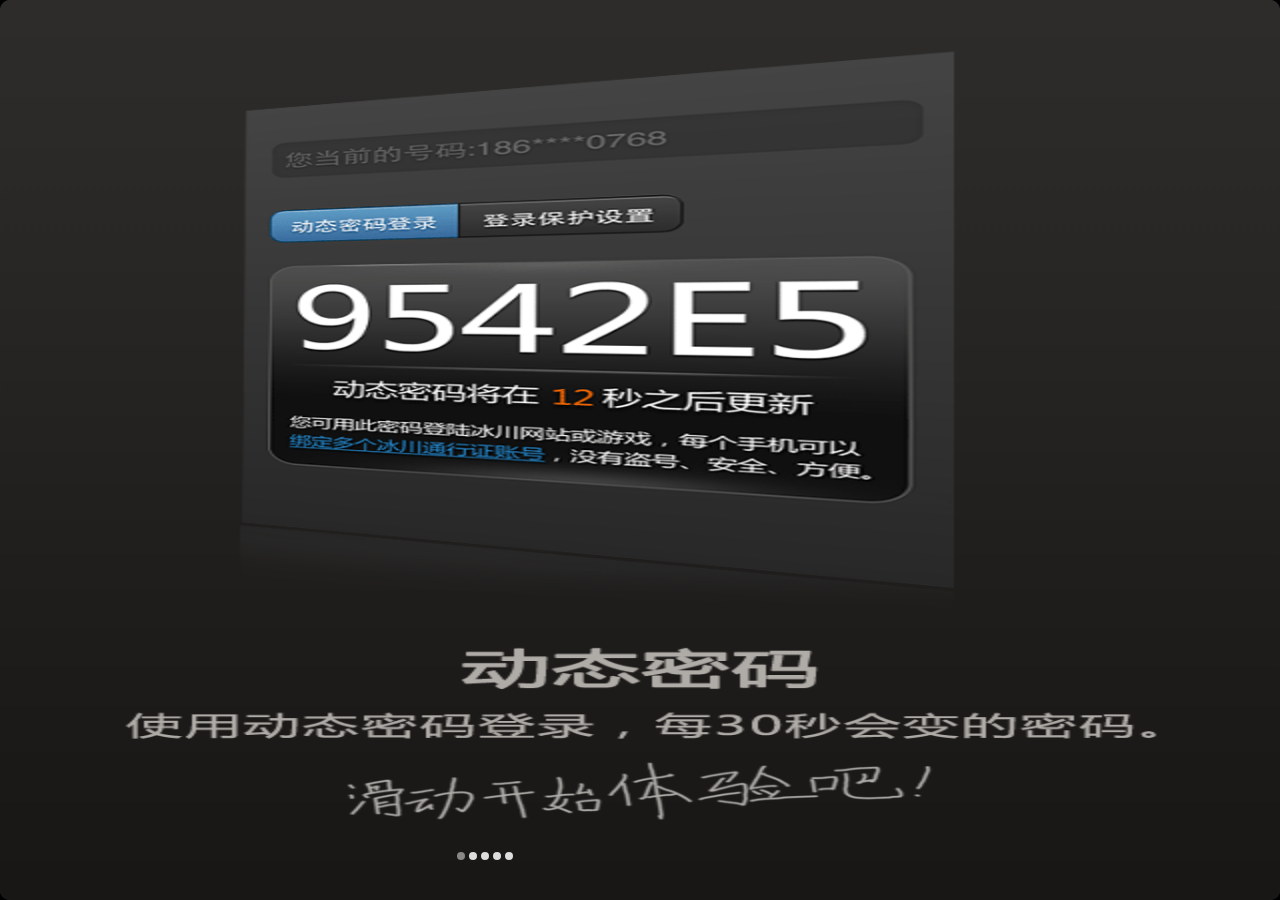
<file: www/index.html>
﻿<!DOCTYPE html>
<html>
<head>
<meta charset="utf-8" />
<meta name="viewport" content="initial-scale=1.0, minimum-scale=1.0, maximum-scale=1.0,user-scalable=no" />
    <meta name="apple-mobile-web-app-capable" content="yes" />
<meta name="apple-mobile-web-app-status-bar-style" content="black" />
<meta name="format-detection" content="telephone=no" />
<title>冰川通行证</title>
<link rel="stylesheet" href="jquery-mobile/jquery.mobile-1.1.1.min.css" />
<link rel="stylesheet" href="jquery-mobile/my.css" />
<script src="jquery-mobile/jquery-1.7.1.min.js"></script>
<script src="jquery-mobile/jquery.mobile-1.1.1.min.js"></script>
<script src="cordova-2.0.0.js" type="text/javascript"></script>
<script src="jquery-mobile/my.js"></script>
<script src="js/md5.js" type="text/javascript"></script>
<script src="js/db.js" type="text/javascript" charset="utf-8"></script>
<script src="js/barcodescanner.js" type="text/javascript"></script>
<script src="js/pass.js" type="text/javascript"></script>
<script type="text/javascript">
        try { document.addEventListener('DOMContentLoaded', loaded, false); } catch (e) { }
    </script>
<style>
#pass {
	font-size: 70px;
	margin-top: 10px;
}

#times {
	font-size: 16px;
	padding: 10px;
	color: #F60;
}

.progressBar {
	border: solid 2px #313031;
	background: #000000 url(jquery-mobile/images/ajax-loader.gif) no-repeat
		20px 20px;
	filter: alpha(Opacity =   30);
	-moz-opacity: 0.8;
	opacity: 0.8;
}

.progressBar {
	font-size: 16px;
	display: block;
	width: 190px;
	height: 80px;
	position: fixed;
	top: 35%;
	left: 40%;
	margin-left: -110px;
	margin-top: -14px;
	padding: 10px 10px 10px 80px;
	text-align: left;
	line-height: 67px;
	font-weight: bold;
	position: absolute;
	z-index: 2001;
}

.bg1 {
	background-image: url('images/2_2.png');
	background-position: center top;
	background-repeat: repeat-x;
	height: 180px
}
</style>
</head>
<body onload="init();" bgcolor="#000">
	<!-- Home -->
	<div id="progressBar" class="progressBar" style="display: block;">
		数据加载中，请稍等...</div>
	<div id="page1" data-role="page" data-theme="a" class="ui-page">
		<div data-role="header" data-theme="a">
			<h3>冰川通行证</h3>

			<input type="hidden" id="hidUuid" /> <input type="hidden"
				id="hidphonnum" /> <input type="hidden" id="hidchecknum" /> <input
				type="hidden" id="hidplatform" /> <input type="hidden"
				id="hidversion" /> <input type="hidden" id="hidname" /> <input
				type="hidden" id="hidConnType" /> <input type="hidden"
				id="hidSignKeyCode" /> <input type="hidden" id="hidTypeVaue"
				value="0" />
		</div>
		<div style="padding: 15px;" data-role="content">
        	<span id="txtNumber"></span>			
			<div data-role="fieldcontain">
				<div data-role="controlgroup" data-type="horizontal"
					data-mini="true">
					<a href="#" data-role="button" data-theme="b">动态密码</a> <a
						href="#page7;" data-role="button"> 登录设置</a><a
						onclick="barcodemsg();" data-role="button">扫一扫</a>

				</div>
			</div>
			<div class="split-wrapper " style="margin-top: 5px">
				<table width="100%" height="180" border="0" cellpadding="0"
					cellspacing="0" onclick="getNewPwd();">
					<tbody>
						<tr>
							<td><img src="images/2_1.png" width="12" height="180" alt="" />
							</td>
							<td background="images/2_2.png" class="bg1" width="100%"
								valign="top">
								<div id="pass" align="center">...</div>
								<div align="center">
									动态密码将在<span id="times"></span>秒之后更新！
								</div>
								<div style="font-size: 12px; color: #e0e0e0; margin-top: 10px">
									可用动态密码登录冰川网站或游戏，每个手机可<a href="#page6">绑定多个冰川账号</a>，没有盗号、安全、方便。
								</div>
							</td>
							<td><img src="images/2_3.png" width="12" height="180" alt="" />
							</td>
						</tr>
					</tbody>
				</table>
			</div>
		</div>
		<div data-role="tabbar" data-theme="a" position="fixed"
			data-iconpos="top">
			<ul>
				<li><a href="#page1" data-theme="" data-transition="slide"
					data-icon="home">登录保护 </a></li>
				<li><a href="#page6" data-theme="" data-transition="slide"
					data-icon="star">账号管理 </a></li>
				<li><a href="#page4" data-theme="" data-transition="slide"
					data-icon="check">设置 </a></li>
				<li><a href="#page5" data-theme="" data-transition="slide"
					data-icon="info">帮助 </a></li>
			</ul>
		</div>
	</div>
	<div id="page2" data-role="page" class="ui-page" data-theme="a">
		<div data-role="header">
			<h3>激活冰川通行证</h3>
		</div>
		<div style="padding: 15px;" data-role="content">
			<div class="split-wrapper">
				<div class="content-secondary" style="padding: 15px;">
					<input type="tel" id="p2_phoneNum" maxlength="11" data-theme="b" placeholder="您的手机号码" /> <input
						type="button" value="免费获取短信验证码" onclick="page2func();" data-theme="b" />
                        <br />
                        如果获取不到短信验证码，请检查手机信号是否正常，或重新开启手机网络或Wifi无线网络。
                 </div>
				<div class="content-secondary" style="padding: 15px;">
                	<div >	
							完成以上操作，新用户可自动拥有一个冰川通行证手机账号，老用户可查询到绑定的所有账号，这些账号都可使用本软件产生的动态密码登录冰川网络旗下的所有游戏和网站应用。<br />
							<br />
							本操作需要手机已开通上网功能，您可能需要支付流量费。激活成功以后可断开网络使用，不会产生任何费用。<br />
						</span>
					</div>
                    <input
						type="button" value="暂不激活，进去看看" onclick="window.location.href='#page1'" data-theme="a" />
				</div>
			</div>
		</div>
	</div>
	<!-- Setting -->
	<div id="page4" data-role="page" data-theme="a" class="ui-page">
		<div data-role="header" data-theme="a">
			<h3>设置</h3>
		</div>
		<div style="padding: 15px;" data-role="content">
			<ul data-role="listview" data-theme="a" data-inset="true"
				data-divider-theme="b">
				<li role="heading" data-role="list-divider"></li>
				<li data-theme="c"><a href="#page7" data-transition="slide">登录保护设置</a></li>
				<li data-theme="c"><a href="javascript:ClearData()"
					data-transition="slide">重新激活冰川通行证</a></li>
				<li data-theme="c"><a href="" onclick="RefreshLoginlog();"
					data-transition="slide">系统操作日志 </a></li>
                    
                    <li data-theme="c"><a href="javascript:loginout()"
					data-transition="slide">安全退出</a></li>
			</ul>
		</div>
		<div data-role="tabbar" data-theme="a" position="fixed"
			data-iconpos="top">
			<ul>
				<li><a href="#page1" data-theme="" data-transition="slide"
					data-icon="home">登录保护 </a></li>
				<li><a href="#page6" data-theme="" data-transition="slide"
					data-icon="star">账号管理 </a></li>
				<li><a href="#page4" data-theme="" data-transition="slide"
					data-icon="check">设置 </a></li>
				<li><a href="#page5" data-theme="" data-transition="slide"
					data-icon="info">帮助 </a></li>
			</ul>
		</div>
	</div>
	<!-- Help -->
	<div id="page5" data-role="page" data-theme="a" class="ui-page">
		<div data-role="header" data-theme="a">
			<h3>帮助</h3>
		</div>
		<div data-role="content">
			<div class="content-secondary"  >
				<p>
					&nbsp;&nbsp;&nbsp;
						冰川移动通行证，是以您的手机号码为账号名的账号体系。本软件提供冰川通行证的多账号管理功能。 
				<br/>
					&nbsp;&nbsp;&nbsp;
						使用动态密码登录游戏和网页，并可以设置关闭账号原密码登录，只使用动态密码登录更安全。这样动态密码就可以随身携带，而您从此就不再有记密码、改密码的烦恼。冰川移动通行证可以脱机使用，不用流量，完全免费。本软件的安装、使用受《 <a href="about.html" target="_blank" onClick="return openPage(this.href,this.innerText)" >冰川通行证服务协议</a>》的约束。
					
				</p>
             </div>
             <div class="content-secondary" style="padding: 10px;" >
                 <a href="#pageopen" data-role="button" data-rel="dialog" data-theme="b">分享给朋友</a>
             <a data-role="button" data-transition="slide" href="#page12" >
					意见反馈</a>
				<a data-role="button" data-transition="slide"
					href="tel://075526734415" onclick="location='tel:075526734415'">
					客服电话:075526734415</a>
				<!--<button  type="button" onclick="window.location='#page9'">系统信息</button>-->
				<!--<a data-role="button"  data-transition="slide" href="" onClick="Checkversion(1);" >检测更新(v1.3)</a>-->
				<a id="updatelink" style="display: none" data-role="button"
					data-theme="b" data-transition="slide" href="http://m.q1.com"
					target="_blank" data-rel="dialog" onClick="return openPage(this.href,this.innerText)">去下载新版本</a> 
					 
                 <a data-role="button"
                     data-transition="slide" href="" onclick="location='index2.html?p=0'">功能演示</a>
			
				<p style="text-align: center;">
					<span style="font-size: small;"><b>深圳冰川网络股份有限公司 </b> <br />
						<a href="http://m.q1.com" target="_blank" onClick="return openPage(this.href,this.innerText)" >m.q1.com</a> </span>
				</p>
			</div>
			<input type="hidden" id="hidLat" value="0" /> <input type="hidden"
				id="hidlong" value="0" />
		</div>
		<div data-role="tabbar" data-theme="a" position="fixed"
			data-iconpos="top">
			<ul>
				<li><a href="#page1" data-theme="" data-transition="slide"
					data-icon="home">登录保护 </a></li>
				<li><a href="#page6" data-theme="" data-transition="slide"
					data-icon="star">账号管理 </a></li>
				<li><a href="#page4" data-theme="" data-transition="slide"
					data-icon="check">设置 </a></li>
				<li><a href="#page5" data-theme="" data-transition="slide"
					data-icon="info">帮助 </a></li>
			</ul>
		</div>
	</div>
	<!-- AccountBind -->
	<div id="page6" data-role="page" data-theme="a" class="ui-page">
		<div data-role="header" data-theme="a">
			<div style="height: 10px"></div>
			<h3>账号管理</h3>
			<a href="#" id="btnRefresh" data-role="button"
				onclick="Refresh(true);" data-icon="refresh" class="ui-btn-left">刷新</a>
			<a href="#page10" data-role="button" data-icon="add"
				class="ui-btn-right">添加</a>
		</div>
		<div style="padding: 15px;" data-role="content">
			<ul data-role="listview" id="divMsg" data-theme="a" data-inset="true"
				data-divider-theme="b">
			</ul>
		</div>
		<div data-role="tabbar" data-theme="a" position="fixed"
			data-iconpos="top">
			<ul>
				<li><a href="#page1" data-theme="" data-transition="slide"
					data-icon="home">登录保护 </a></li>
				<li><a href="#page6" data-theme="" data-transition="slide"
					data-icon="star">账号管理 </a></li>
				<li><a href="#page4" data-theme="" data-transition="slide"
					data-icon="check">设置 </a></li>
				<li><a href="#page5" data-theme="" data-transition="slide"
					data-icon="info">帮助 </a></li>
			</ul>
		</div>
	</div>
	<!-- AccountLoginSetting -->
	<div id="page7" data-role="page" class="ui-page" data-theme="a">
		<div data-role="header" data-theme="a">
			<h3>登录保护设置</h3>
			<div style="height: 10px"></div>
			<a href="javascript:history.go(-1)" data-icon="back"
				class="ui-btn-left" data-iconpos="notext">返回</a>
		</div>
		<div style="padding: 15px;" data-role="content">
			<div data-role="fieldcontain">
				<fieldset data-role="controlgroup">
					<label for="toggleswitch1"> 锁定账号 </label> <select
						id="toggleswitch1" name="toggleswitch1" data-role="slider"
						data-theme="c" data-track-theme="a" data-mini="true"
						onchange="return ToggleswitchValue();">
						<option value="off">关</option>
						<option value="on">开</option>
					</select>
				</fieldset>
			</div>
			<div id="divDisplay" id="divDisplay">
				<div data-role="fieldcontain">
					<fieldset data-role="controlgroup">
						<label for="toggleswitch2"> 账号密码登录 </label> <select
							id="toggleswitch2" name="toggleswitch2" data-role="slider"
							data-theme="c" data-track-theme="a" data-mini="true"
							onchange="return ToggleswitchValue();">
							<option value="off">关</option>
							<option value="on" selected="">开</option>
						</select>
					</fieldset>
					<font style="font-size: small">建议关闭,使用动态密码登陆更安全</font>
				</div>
				<div data-role="fieldcontain" id="fieldcontain">
					<fieldset data-role="controlgroup">
						<label for="toggleswitch4"> 动态密码登录 </label> <select
							id="toggleswitch4" name="toggleswitch4" data-role="slider"
							data-theme="c" data-track-theme="a" data-mini="true"
							onchange="return ToggleswitchValue();">
							<option value="off">关</option>
							<option value="on" selected="">开</option>
						</select>
					</fieldset>
					<font style="font-size: small">建议开启,只需在原有密码框输入动态密码即可登录</font>
				</div>
			</div>
			<span id="msg">修改设置后，登录客户端游戏需要2到3分钟才能生效，登录网站应用立即生效。</span>
		</div>
	</div>
	<!-- AccountLoginLog -->
	<div id="page8" data-role="page" class="ui-page" data-theme="a">
		<div data-role="header" data-theme="a">
			<h3>操作日志</h3>
			<a href="#page4" data-role="button" data-icon="back"
				class="ui-btn-left" data-iconpos="notext">返回</a> <a href="#" data-role="button"
				data-icon="delete" onclick="deleteLoginLog();" class="ui-btn-right">
				清空</a>
		</div>
		<div style="padding: 15px;" data-role="content">
			<div class="split-wrapper">
				<span id="loginlogMsg"></span>
				<div class="content-primary"></div>
			</div>
		</div>
	</div>
	<div id="page9" data-role="page" data-theme="a">
		<div data-role="header" data-theme="a">
			<h3>系统信息</h3>
		</div>
		<div style="padding: 15px;" data-role="content">
			<div id="info" style="display: none;">
				<div>
					平&nbsp;&nbsp;&nbsp;台：<span id="platform">&nbsp;</span> 版本: <span
						id="version">&nbsp;</span>
				</div>
				<div>
					设备ID: <span id="uuid">&nbsp;</span> 名称: <span id="name">&nbsp;</span>
				</div>
				<div>
					屏幕宽: <span id="width">&nbsp;</span> &nbsp;&nbsp;高: <span
						id="height">&nbsp; </span> 颜色: <span id="colorDepth"></span>位
				</div>
				<dl id="accel-data">
					<span>X:</span>
					<span id="x">&nbsp;</span>
					<span>Y:</span>
					<span id="y">&nbsp;</span>
					<span>Z:</span>
					<span id="z">&nbsp;</span>
				</dl>
				<button onclick="toggleAccel();">运动传感器</button>
				<button onclick="getLocation();">GPS信息</button>
				<button onclick="beep();">声音</button>
				<button onclick="vibrate();">震动</button>
				<button onclick="show_pic();">拍照</button>
				<button onclick="get_contacts();">联信人信息</button>
				<button onclick="check_network1();">网络连接类别</button>
				<div id="viewport" class="viewport" style="display: none;">
					<img style="width: 60px; height: 60px" id="test_img" src="" />
				</div>
                <div id="txl" ></div>
			</div>
		</div>
		<div data-role="tabbar" data-theme="a" data-iconpos="top">
			<ul>
				<li><a href="#page1" data-theme="" data-icon="home">登录保护 </a></li>
				<li><a href="#page3" data-theme="" data-icon="star">账号管理 </a></li>
				<li><a href="#page4" data-theme="" data-icon="check">设置 </a></li>
				<li><a href="#page5" data-theme="" data-icon="info">帮助 </a></li>
			</ul>
		</div>
	</div>
	<div id="page14" data-role="page" data-theme="a" class="ui-page">
		<div data-role="header" data-theme="a">
			<h3>确认激活通行证</h3>
		</div>
		<div style="padding: 15px;" data-role="content">
			<div  class="content-secondary"  style="padding: 15px;">
				手机号码：<span id="p14_phoneNum"></span><br /> <input type="tel"
					maxlength="6" id="txchecknum"  data-theme="b" placeholder="请输入收到的6位短信验证码" />
				<button id="btncheck" onclick="checkeData('');"  data-theme="b" />进入冰川通行证</button>
			</div>
			<div  class="content-secondary" style="padding: 15px;">
				请等待收取短信，将短信中6位数字验证码填到输入框中，然后点确认激活。如果1分钟后仍没收到短信，请点此<a href="#page2">重新获取</a>。如果重新获取后仍然收不到短信，请测试能否收到朋友的短信，也可尝试重新启动手机再试！
			</div>
		</div>
		<div data-role="tabbar" data-theme="a" position="fixed"
			data-iconpos="top">
			<ul>
				<li><a href="#page1" data-theme="" data-transition="slide"
					data-icon="home">登录保护 </a></li>
				<li><a href="#page6" data-theme="" data-transition="slide"
					data-icon="star">账号管理 </a></li>
				<li><a href="#page4" data-theme="" data-transition="slide"
					data-icon="check">设置 </a></li>
				<li><a href="#page5" data-theme="" data-transition="slide"
					data-icon="info">帮助 </a></li>
			</ul>
		</div>
	</div>
	<div id="page10" data-role="page" data-theme="a" class="ui-page">
		<div data-role="header" data-theme="a">
			<h3>添加绑定子账号</h3>
			<a href="#page6" data-role="button" data-icon="back" data-theme="b" 
				class="ui-btn-left" data-iconpos="notext">返回</a>
		</div>
		<div  data-role="content">
			<div  class="content-secondary" style="padding: 15px;">
				<input type="text" id="txuserName" maxlength="32" placeholder="请输入账号名" />
				<input type="password" id="txpwd" maxlength="32" placeholder="请输入密码" />
				<input id="IDCard" type="text" maxlength="18" placeholder="请输入身份证号码" />
				<button type="button" onclick="bindPassport();" data-theme="b" >立即绑定账到到本手机</button>
			</div>
            <div  class="content-secondary" style="padding: 15px;">
                如果你注册时没有填写身份证号码，请先使用电脑登录<a
					href="http://passport.q1.com/" target="_blank" onClick="return openPage(this.href,this.innerText)">http://passport.q1.com/</a>完成实名认证。如果您无法在此页绑定，您也可以登录通行证网站进行绑定。
				
			</div>
		</div>
	</div>
	<div id="page11" data-role="page" data-theme="a" class="ui-page">
		<div data-role="header" data-theme="a">
			<h3 id="hUserName"></h3>
			<a href="#page6" data-role="button" data-icon="back"
				class="ui-btn-left" data-iconpos="notext" data-theme="b" >返回</a>
		</div>
		<div  data-role="content" >
        	<div  class="content-secondary" style="padding: 15px;">
            <input type="text" id="unuserName" maxlength="32" width="50%" placeholder="请输入账号名" />
			<a onclick="toPay();" data-role='button'  data-theme="b">为该账号充值</a> 
			 <input type="password" id="unpwd" maxlength="32" width="50%" placeholder="请输入账号密码" />
			<button type="button" onclick="unbindPassport();"  data-theme="a">解除该账号绑定</button>
             </div>
            <div  class="content-secondary" style="padding: 15px;">
				解除绑定后，该账号将不受此手机号管理，解除绑定需要提供密码，如果忘记密码请用电脑登录通行证网站<a
					href="http://passport.q1.com/" target="_blank"  onClick="return openPage(this.href,this.innerText)">http://passport.q1.com/</a>找回密码
				
			<br/>
           
            </div>
		</div>
	</div>
	
	 <div id="page12" data-role="page" data-theme="a" class="ui-page">
		<div data-role="header" data-theme="a">
			<h3>问题反馈</h3>
			<a href="#page5" data-role="button"  data-icon="back" class="ui-btn-left" data-iconpos="notext">返回</a>
		</div>
		<div  data-role="content">
			<div  class="content-secondary" style="padding: 15px;">
           
            <textarea id="txt_exp" name="txt_exp" placeholder="请输入你需要反馈的问题。"  data-theme="b" rows="40" cols="80" style="height: 100px; overflow: auto"></textarea>				
			<button onclick="txzFeeBackMsg();" data-theme="b">提交反馈</button>			
			</div>
            
            <div  class="content-secondary" style="padding: 15px;">
            其它问题请点击以下按钮与客服聊天</>
            <a href="http://iask.q1.com/qaweb/html5.aspx?g=2&x=1" target="_blank"  data-role="button" data-theme="b"  onClick="return openPage(this.href,this.innerText)">远征问题咨询</a>
             <a href="http://iask.q1.com/qaweb/html5.aspx?g=3&x=1" target="_blank"  data-role="button" data-theme="b"  onClick="return openPage(this.href,this.innerText)">龙武问题咨询</a>
             
            </div>
		</div>
	</div> 
	
	<div id="page13" data-role="page" data-theme="c" class="ui-page">
		<div data-role="header" data-theme="c">
			<h3>邀请朋友</h3>
		</div>
		<div data-role="content">
			<div>
				收件人:<input type="tel" id="smsMen"> 短信内容：
				<textarea id="message" name="message">邀请您安装冰川通行证一起玩冰川游戏，http://m.q1.com </textarea>
			</div>
			<button id="submit" onclick="onSend();">发送</button>
		</div>
	</div> 

	 <div data-role="page" id="page16" class="ui-page">
     <div data-role="header" data-theme="a">
			<h3 id="iframepage_headerText">二维码扫描结果</h3>
			<a href="#page1" data-role="button"  data-icon="back" class="ui-btn-left" >返回</a>
		</div>	
        <div  id="qrtext">
       <input type="hidden" id="hidbarcodemsg" />
        <p align="center"><span id="spbarcodemsg">当前运行的是网页体验版，无法使用二维码功，请先下载安装！</span> </p>
				<a id="copybtn" onclick="copybarcodemsg();"	data-role="button" style="display:none">复制</a>
        </div>
        <div  id="iframepage">
        <iframe src="http://www.baidu.com" id="iframeurl"  width="100%" height="100%" ></iframe>
        </div>
        
	</div>
            
     <div id="pageopen" data-rel="popup" data-theme="c" class="ui-page" >
            <div data-role="header" data-theme="a">
            <h3>分享给好友</h3></div>
            <div data-role="content">
            <button  type="button" onclick="SendWeixin(0,'');" data-theme="b">分享给微信好友</button>
            <button  type="button" onclick="SendWeixin(1,'');" data-theme="b">分享到微信朋友圈</button>
            <button type="button" onclick="sendsms('嗨，我正在使用冰川通行证动态密码登录游戏，你也来试试哈,下载地址：http://m.q1.com');" data-theme="b">短信分享</button>
            </div>
     </div>
</body>
</html>
</file>
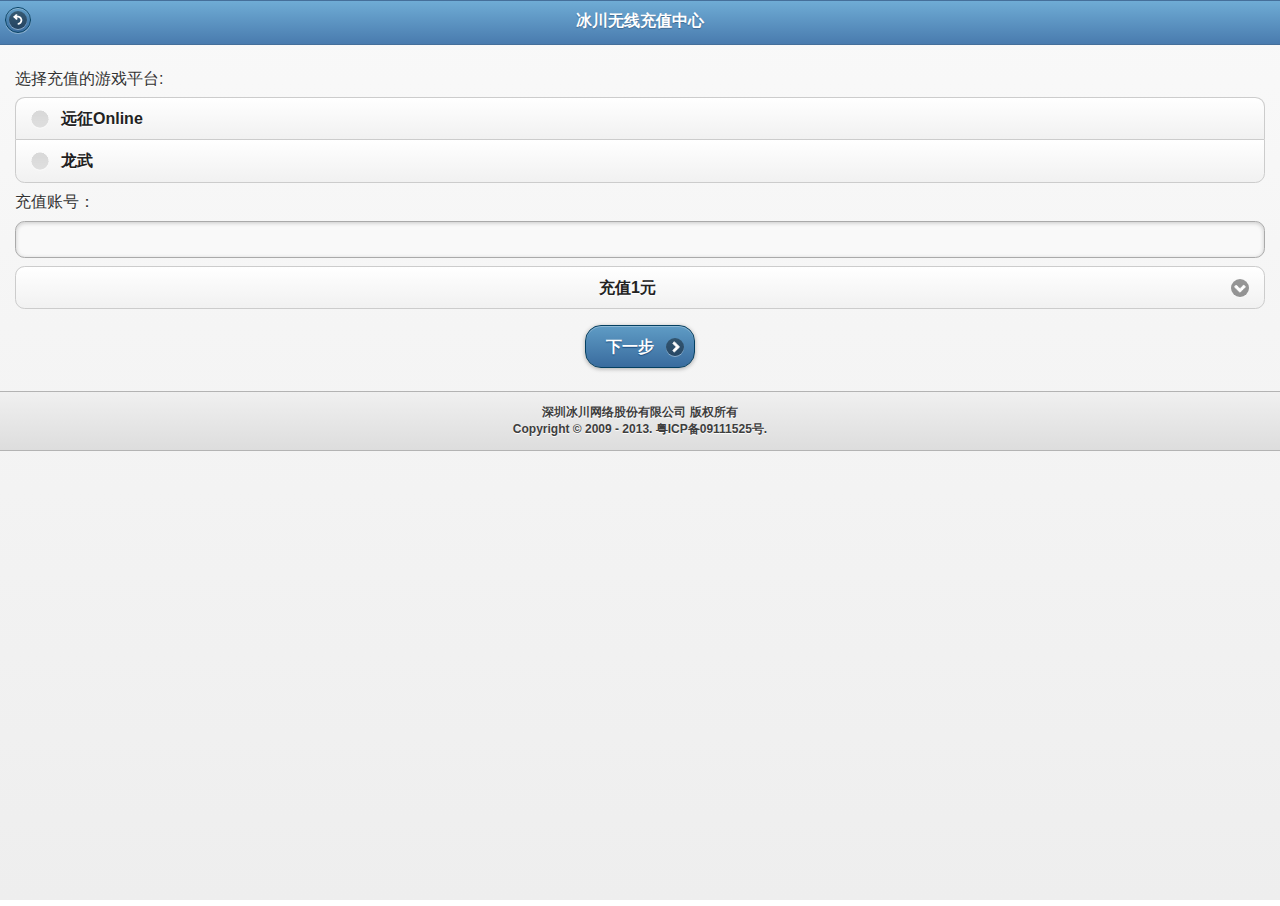
<file: www/pay/index.html>
﻿<!DOCTYPE html>
<html>    
    <head>
        <meta charset="utf-8">
        <meta name="viewport" content="initial-scale=1">
		<meta name="apple-mobile-web-app-capable" content="yes" />
		<meta name="apple-mobile-web-app-status-bar-style" content="black" />
        <title>
        冰川无线充值
        </title>    
        <link rel="stylesheet" href="../jquery-mobile/jquery.mobile-1.1.1.min.css"/>
        <link rel="stylesheet" href="js/my.css" />
        <script src="../jquery-mobile/jquery-1.7.1.min.js"></script>
        <script src="../jquery-mobile/jquery.mobile-1.1.1.min.js"></script>
	<script src="js/local.js"></script>  
        <script src="js/my.js"></script> 
        <script type="text/javascript">
		<!--		
		if (!jQuery) { 		
		//jQuery 未加载 
			if(window.confirm("您的浏览器不支持JQuery或网络太慢，请刷新重试")){
				window.location.reload();
			}else{
				//alert("jquery is ready!")
			}
		} 
		$(document).ready(function(e) {
			//$("#pages").css("display","");			
            var _username=read("username");			
			if(_username!=null && _username!="") $("#username").val(_username);
			var _paynum=read("paynum");
			if(_paynum!=null && _paynum!="") {
				$("#paynum").val(_paynum).selectmenu('refresh', true);		
						
			}
			var _gameid=read("gameid");
			if(_gameid!=null && _gameid!="")  {
				$(":radio[name='gameid'][value=" + _gameid + "]").attr("checked", true).checkboxradio("refresh"); 	
				$("#h_gameid").val(_gameid);
			}
        });	
		 -->
		</script>
    </head>
    
    <body>
    	 <form name="form1" id="form1" >
        <!-- Home --> 
       <noscript>
        <div data-role="page" id="page0">  
            <div data-theme="b" data-role="header">
                <h3>
                            冰川无线充值中心
                </h3>   
		        
            </div> 
            <div data-role="content">  
            <p>  
				欢迎来到冰川无线充值中心，冰川无线充值中心可以让您在手机上为冰川游戏账号（远征OL、龙武等）充值了，手机用户访问m.pay.q1.com进入。
            </p>  
            <p>您当前使用的手机浏览器不支持或禁用了Javascript，将无法在本浏览器上使用充值。请更换浏览器或修改设置然后重试。<br/></p>
            <p align="center"><img src="http://api.m.q1.com/qr.aspx?data=http://m.pay.q1.com&size=2"  /><br/><a href="http://m.pay.q1.com" target="_blank">http://m.pay.q1.com</a></p>             
            </div>  
            <div data-theme="c" data-role="footer">
               <p align="center" style="font-size:12px">
                    深圳冰川网络股份有限公司 版权所有<br/>Copyright © 2009 - 2013. All Rights Reserved.  <br/>   
                    <a href="http://www.q1.com" target="_blank">www.q1.com</a>
               </p>
            </div>
        </div>
        </noscript>
        
        
        <!-- page1 -->
        <div data-role="page" id="page1" >
            <div data-theme="b" data-role="header">
                <h3>
                            冰川无线充值中心
                </h3>     
                 <a onclick="javascript:window.location.href='../index.html#page6'" data-icon="back" class="ui-btn-left" data-iconpos="notext"></a>    
            </div>           
            <div data-role="content" style="padding: 15px">                
               
                <input type="hidden" name="h_gameid" id="h_gameid" />
                    <fieldset data-role="controlgroup" data-type="vertical" >
                        <legend>
                            选择充值的游戏平台:
                        </legend>
                        <input name="gameid" id="radio1" value="1" type="radio" title="远征Online" >
                        <label for="radio1">
                             远征Online
                        </label>
                        <input name="gameid" id="radio2" value="3" type="radio" title="龙武">
                        <label for="radio2">
                            龙武
                        </label>			
                        <!--<input name="gameid" id="radio3" value="1000" type="radio" title="网页游戏">
                        <label for="radio3">
                            网页游戏
                        </label>-->
                    </fieldset>
                			
                        <fieldset data-role="controlgroup">
                            <label for="username">
                                充值账号：
                            </label>
                            <input name="username" id="username" placeholder="" value="" type="text" >
                       
                            <label for="paynum">
                                充值金额
                            </label>
                            <select name="paynum" id="paynum" placeholder="" >
                            <option value="1">充值1元</option>
                            <option value="10">充值10元</option>
                            <option value="20">充值20元</option>
                            <option value="30">充值30元</option>
                            <option value="50">充值50元</option>
                            <option value="100">充值100元</option>
                            <option value="300">充值300元</option>
                            <option value="500">充值500元</option>
                            <option value="1000">充值1000元</option>
                            <option value="5000">充值5000元</option>
                            <option value="10000">充值10000元</option>
                           
                            </select>                            
                        </fieldset>
                   
                   <div align="center">
                    <a id="nextlink" data-role="button" data-inline="true" data-transition="fade" href="#page2"  data-icon="arrow-r" data-iconpos="right" data-theme="b" >
                    下一步
                </a> </div>
                   
                    <div id="debugdiv"></div>
           <script>
								 
			//alert(navigator.userAgent);
			 
			function getBrowser()
			{
				$.each(
				$.browser, function(i, val) {
					$("<div>" + i + " : <span>" + val + "</span>").appendTo($('#debugdiv') );
				});
			}
			//getBrowser();
        </script>
             
            </div>
           <div data-theme="c" data-role="footer">
               <p align="center" style="font-size:12px">
                   深圳冰川网络股份有限公司 版权所有<br/>Copyright © 2009 - 2013. 粤ICP备09111525号.   
               </p>
            </div>
        </div>
        <div data-role="page" id="page2">
            <div data-theme="b" data-role="header">            
                <h3>
                            确认订单内容
                </h3>
                
            </div>
             <div data-role="content" style="padding: 15px"> <p>请确认充值的游戏、账号和金额是否正确</p>
              <fieldset data-role="controlgroup">
                            <label >
                                游戏：
                            </label>
                            <label id="lab_gameid" class="ui-body-e" ></label>
                        </fieldset>                        
            		 <fieldset data-role="controlgroup">
                            <label >
                                账号：
                            </label>
                            <label id="lab_username" class="ui-body-e" ></label>
                        </fieldset>                        
                         <fieldset data-role="controlgroup">
                            <label >
                                金额：
                            </label>
                             <label id="lab_paynum" class="ui-body-e"></label>
                        </fieldset>
             <p class="ui-body-e" align="center" >使用支付宝无线充值多送5%的金币</p>
             <div align="center">
                   <a data-role="button" data-inline="true" data-transition="fade" href="#page1"  data-icon="arrow-l" data-iconpos="left" data-theme="c">
                    上一步
                </a>  <a data-role="button" data-inline="true" data-transition="fade" href="#page2"  data-icon="check" data-iconpos="right" data-theme="b" onclick="submitForm(form1)">
                    确认没错
                </a>  </div>  
              </div>
             <div data-theme="c" data-role="footer">
               <p align="center" style="font-size:12px">
                    深圳冰川网络股份有限公司 版权所有<br/>Copyright © 2009 - 2013. All Rights Reserved. 
               </p>
            </div>
        </div>
        <div data-role="page" id="page3">
            <div data-theme="b" data-role="header">
            <a data-role="button" data-inline="true" data-transition="fade" href="#page1"
                data-icon="back" data-iconpos="notext">返回</a> 
                <h3>
                            准备付款
                </h3>
                
            </div>
             <div data-role="content" style="padding: 15px">            
                 <div id="orderMsg"></div>
                 <div align="center">
                        <a id="paylink" data-role="button" data-inline="true" data-transition="fade" href="" data-icon="check" data-iconpos="right" data-theme="b" data-rel="dialog" >
                        立即使用手机支付宝付款
                    </a> <!-- <a data-role="button" data-inline="true" data-transition="fade" href="#page1"  data-icon="back" data-iconpos="left" data-theme="c">
                已完成付款        
                    </a>  -->
                 </div>  
                 
                  <div data-role="collapsible-set" data-theme="c" data-content-theme="" data-inline="true" >
                    <div data-role="collapsible" data-collapsed="true">
                        <h3>
                            二维码支付
                        </h3>
                        <div class="ui-grid-b">
                          您可以用另一个手机扫描以下二维码，推荐使用支付宝客户端“扫码”快速完成付款，也可以用UC浏览器、快拍二维码、微信等其它二维码扫描工具。
                        </div>
                        <div id="qrimg" class="ui-grid-a" align="center" style=" margin:10px;">正在生成二维码...<a href="#page1" data-role="button" >点击重新下单</a></div>
                    </div>
                </div>
             </div>
            <div data-theme="c" data-role="footer">
               <p align="center" style="font-size:12px">
                    深圳冰川网络股份有限公司 版权所有<br/>Copyright © 2009 - 2013. 粤ICP备09111525号. 
               </p>
            </div>
        </div>
        <div data-role="page" id="page16" class="ui-page">
     <div data-role="header" data-theme="b">
			<h3>支付宝</h3>
			<a href="#page1" data-role="button"  data-icon="back" class="ui-btn-left" >返回</a>
		</div>	
        
        <div  id="iframepage"></div>
        

        </div>
     
         </form>
		<div style=" display:none"><script src='http://w.cnzz.com/c.php?id=4682385' language='JavaScript' charset='utf-8'></script></div>
    </body>
</html>
</file>
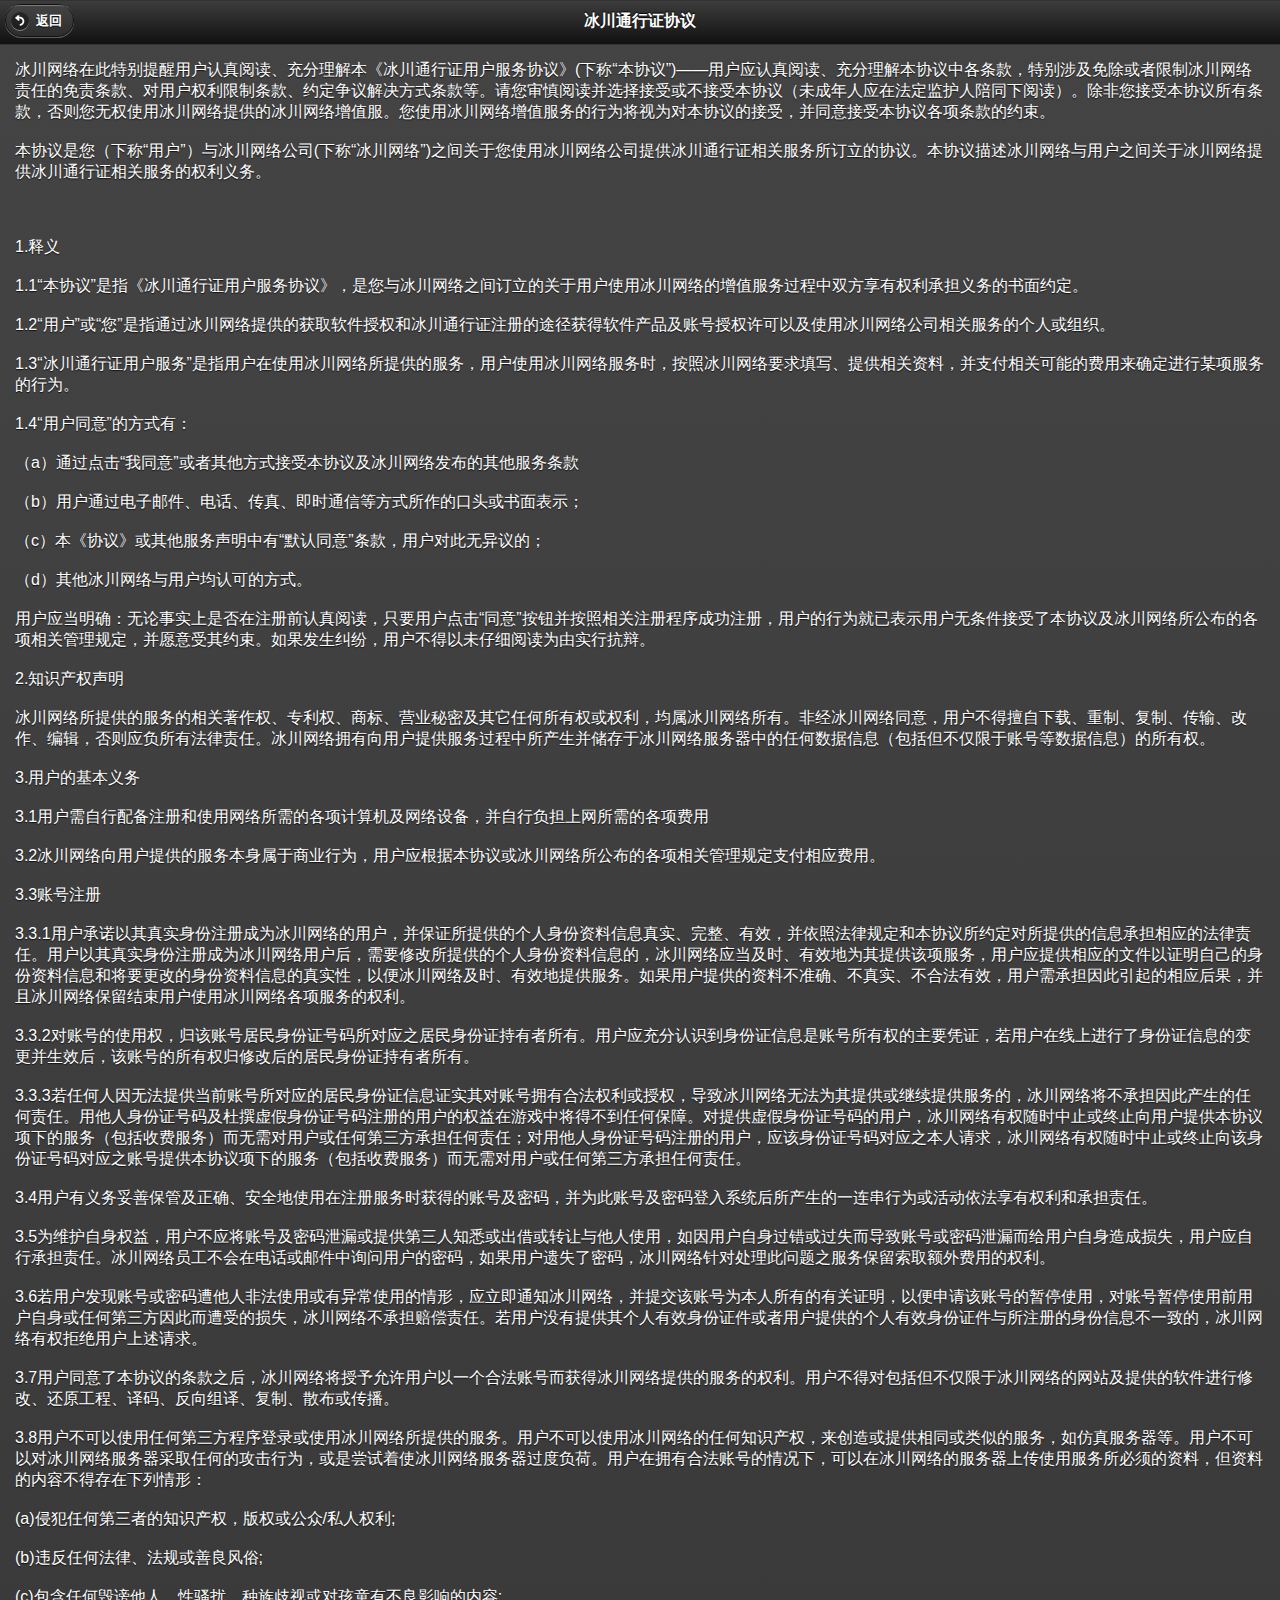
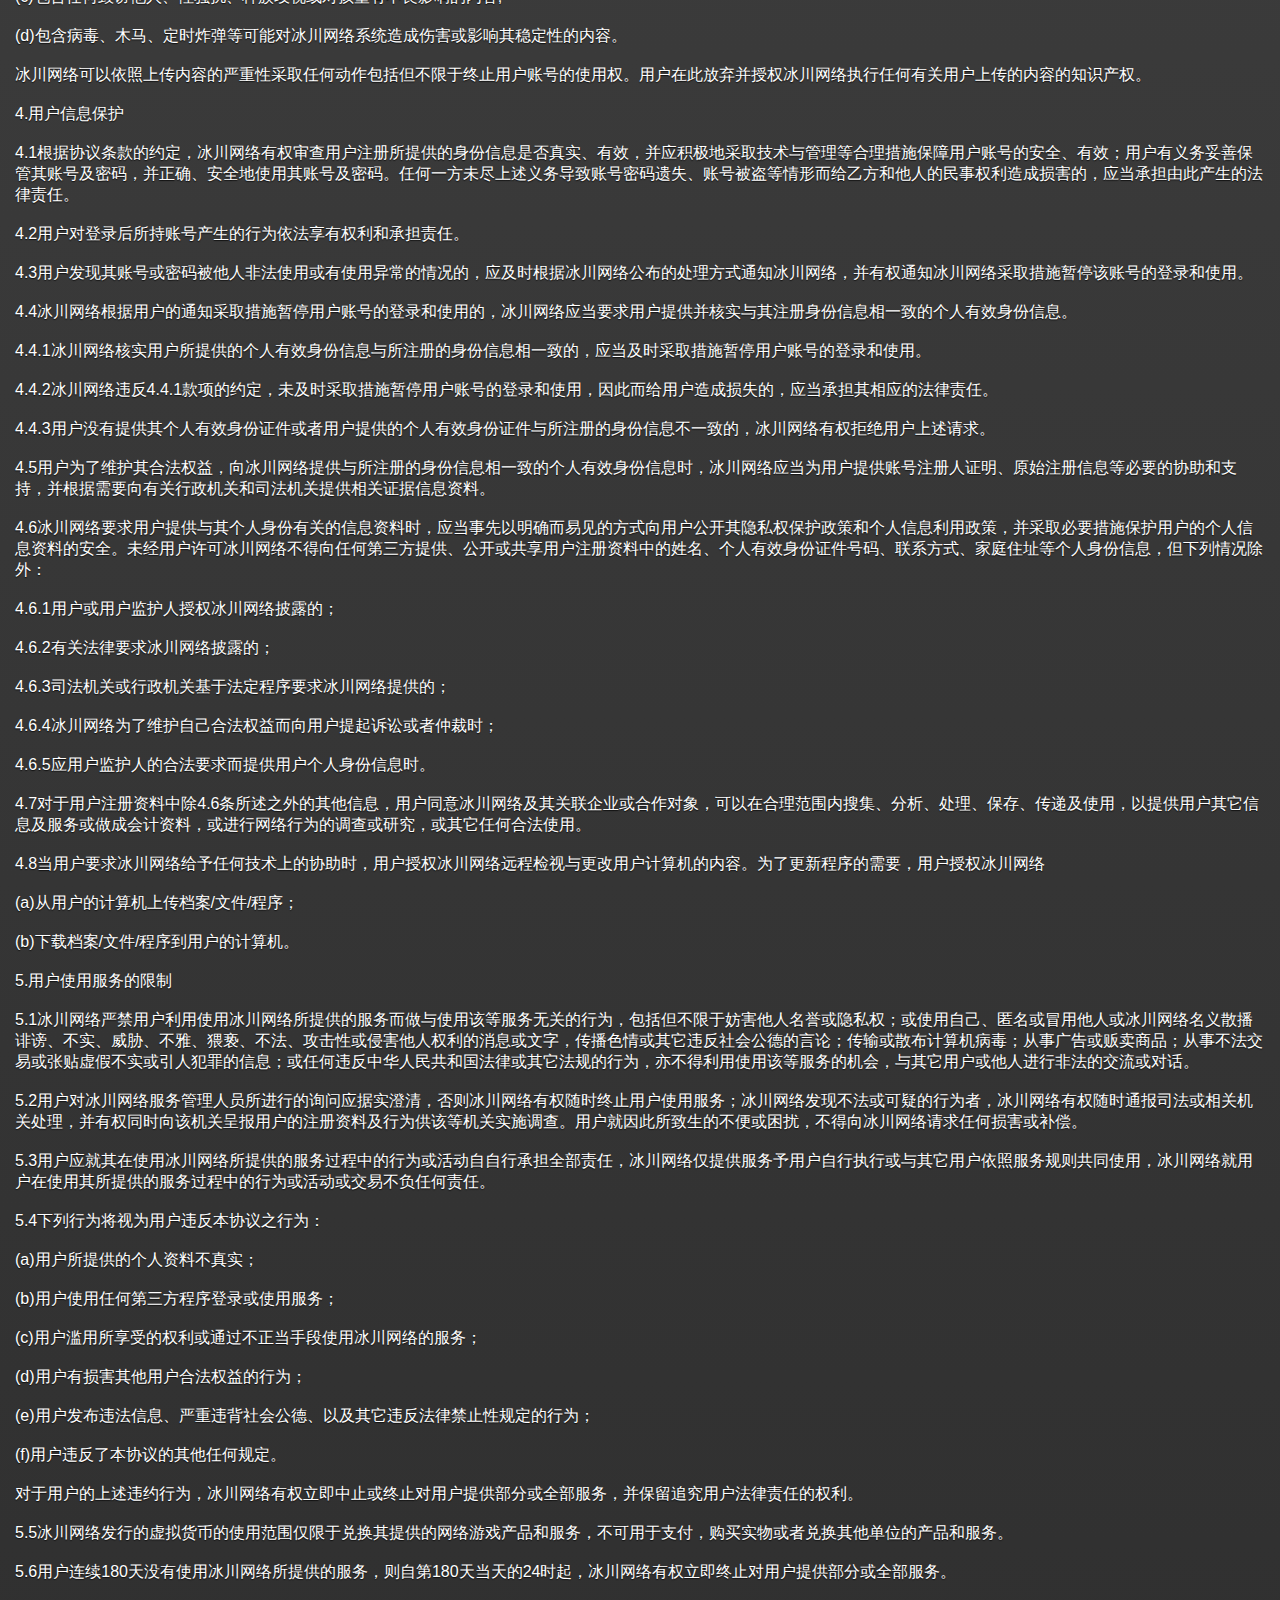
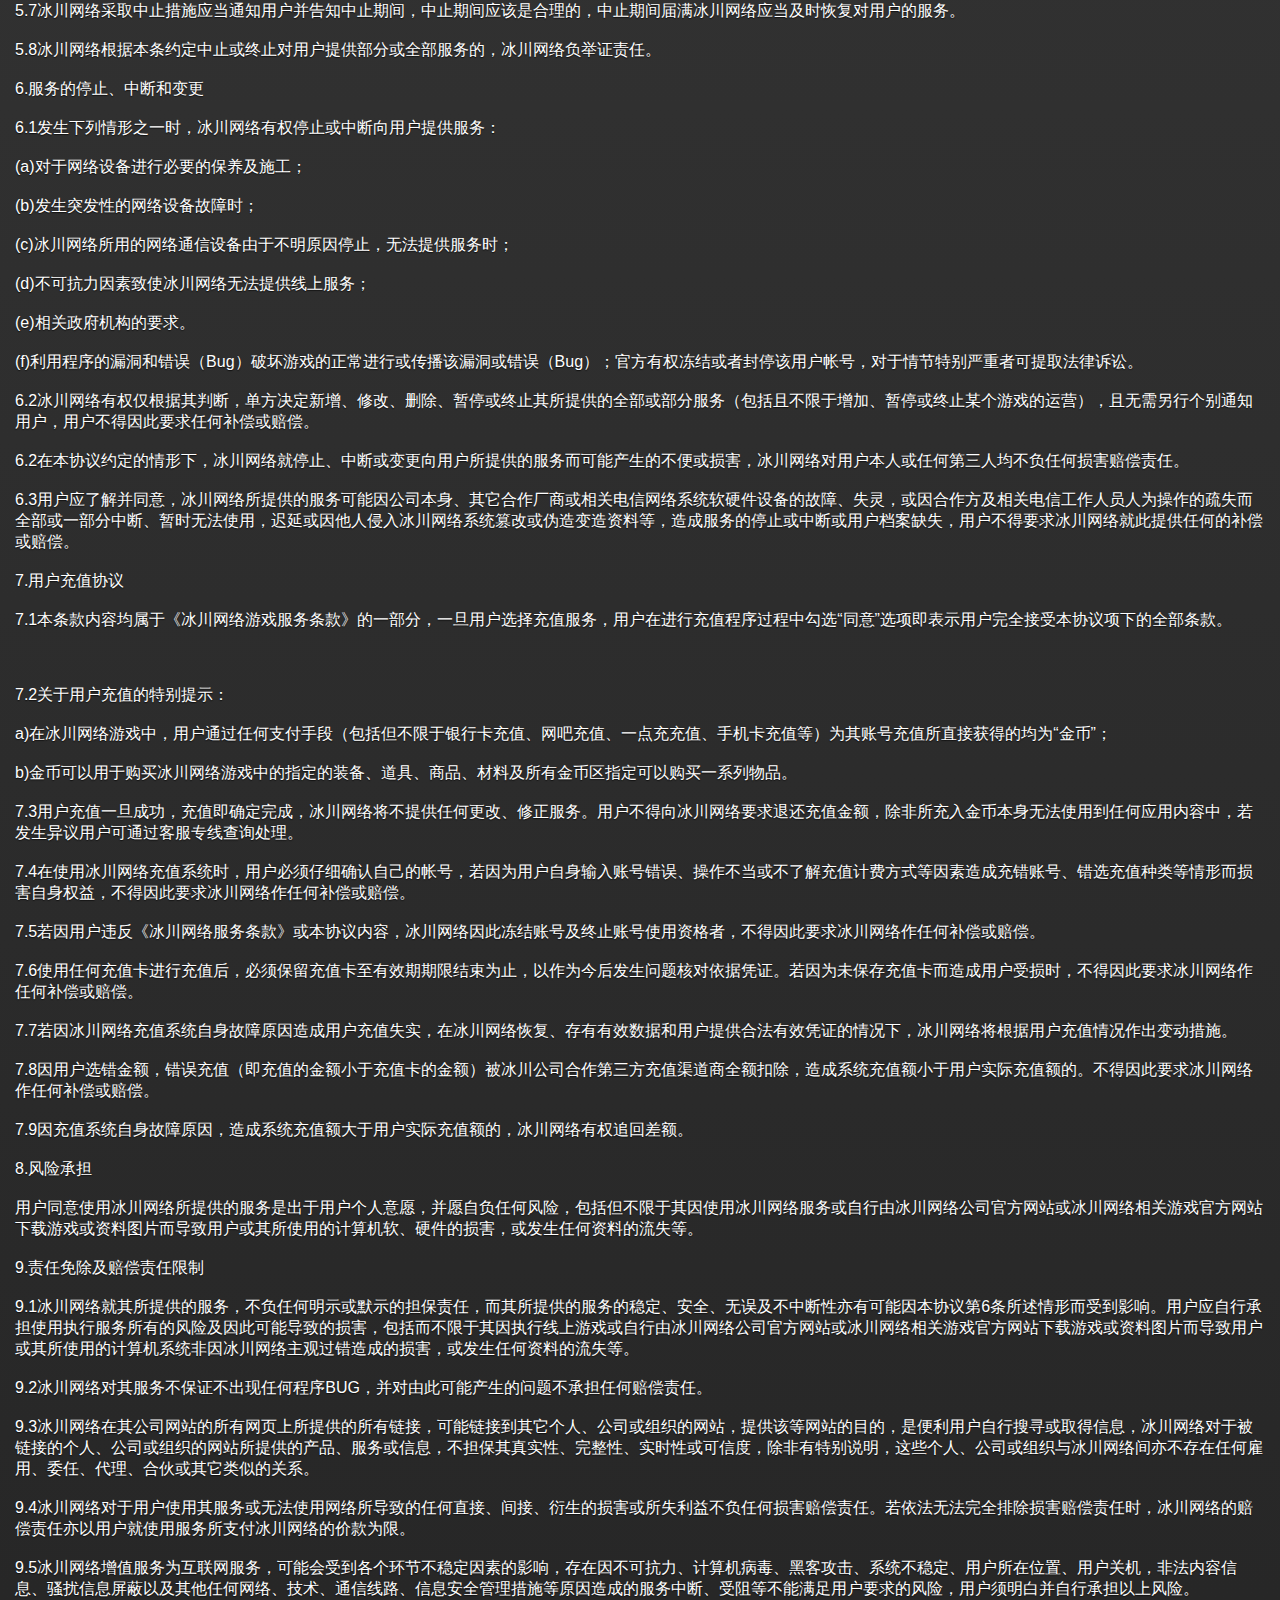
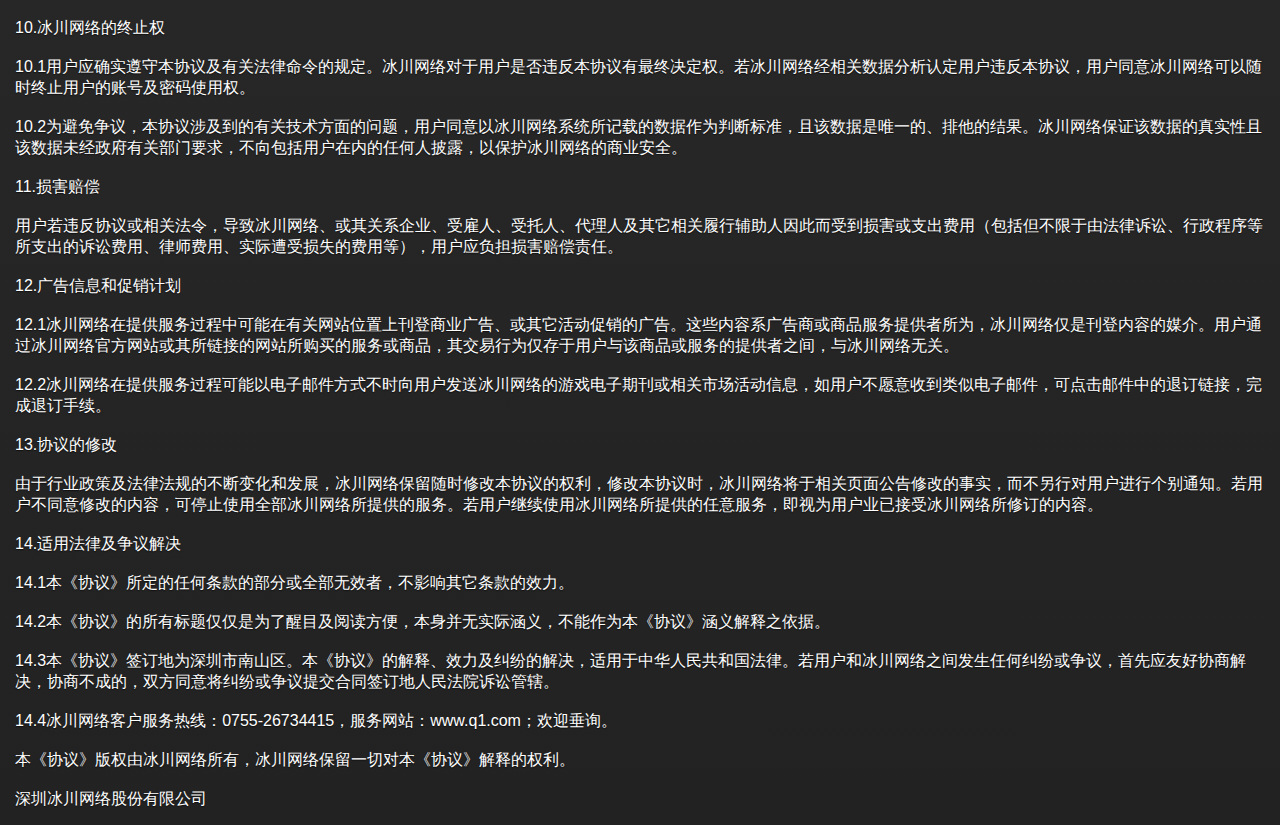
<file: www/about.html>
﻿<!DOCTYPE html>
<html>
<head>
<meta charset="utf-8" />
  <meta name="viewport" content="width=device-width, initial-scale=1">
<link rel="stylesheet" href="jquery-mobile/jquery.mobile-1.1.1.min.css" />
<script src="jquery-mobile/jquery-1.7.1.min.js"></script>
<script src="jquery-mobile/jquery.mobile-1.1.1.min.js"></script>
</head>
<body >
<div id="page1" data-role="page" class="ui-page" data-theme="a">
		<div data-role="header">
			<h3><a href="index.html#page1" data-role="button"  data-icon="back" class="ui-btn-left" data-ajax="false"  >返回</a>冰川通行证协议</h3>
            
		</div>
		<div style="padding: 15px;" data-role="content">
冰川网络在此特别提醒用户认真阅读、充分理解本《冰川通行证用户服务协议》(下称“本协议”)——用户应认真阅读、充分理解本协议中各条款，特别涉及免除或者限制冰川网络责任的免责条款、对用户权利限制条款、约定争议解决方式条款等。请您审慎阅读并选择接受或不接受本协议（未成年人应在法定监护人陪同下阅读）。除非您接受本协议所有条款，否则您无权使用冰川网络提供的冰川网络增值服。您使用冰川网络增值服务的行为将视为对本协议的接受，并同意接受本协议各项条款的约束。<br><br>
本协议是您（下称“用户”）与冰川网络公司(下称“冰川网络”)之间关于您使用冰川网络公司提供冰川通行证相关服务所订立的协议。本协议描述冰川网络与用户之间关于冰川网络提供冰川通行证相关服务的权利义务。<br><br><br><br>
1.释义<br><br>
1.1“本协议”是指《冰川通行证用户服务协议》，是您与冰川网络之间订立的关于用户使用冰川网络的增值服务过程中双方享有权利承担义务的书面约定。<br><br>
1.2“用户”或“您”是指通过冰川网络提供的获取软件授权和冰川通行证注册的途径获得软件产品及账号授权许可以及使用冰川网络公司相关服务的个人或组织。<br><br>
1.3“冰川通行证用户服务”是指用户在使用冰川网络所提供的服务，用户使用冰川网络服务时，按照冰川网络要求填写、提供相关资料，并支付相关可能的费用来确定进行某项服务的行为。<br><br>
1.4“用户同意”的方式有：<br><br>
（a）通过点击“我同意”或者其他方式接受本协议及冰川网络发布的其他服务条款<br><br>
（b）用户通过电子邮件、电话、传真、即时通信等方式所作的口头或书面表示；<br><br>
（c）本《协议》或其他服务声明中有“默认同意”条款，用户对此无异议的；<br><br>
（d）其他冰川网络与用户均认可的方式。<br><br>
用户应当明确：无论事实上是否在注册前认真阅读，只要用户点击“同意”按钮并按照相关注册程序成功注册，用户的行为就已表示用户无条件接受了本协议及冰川网络所公布的各项相关管理规定，并愿意受其约束。如果发生纠纷，用户不得以未仔细阅读为由实行抗辩。<br><br>
2.知识产权声明<br><br>
冰川网络所提供的服务的相关著作权、专利权、商标、营业秘密及其它任何所有权或权利，均属冰川网络所有。非经冰川网络同意，用户不得擅自下载、重制、复制、传输、改作、编辑，否则应负所有法律责任。冰川网络拥有向用户提供服务过程中所产生并储存于冰川网络服务器中的任何数据信息（包括但不仅限于账号等数据信息）的所有权。<br><br>
3.用户的基本义务<br><br>
3.1用户需自行配备注册和使用网络所需的各项计算机及网络设备，并自行负担上网所需的各项费用<br><br>
3.2冰川网络向用户提供的服务本身属于商业行为，用户应根据本协议或冰川网络所公布的各项相关管理规定支付相应费用。<br><br>
3.3账号注册<br><br>
3.3.1用户承诺以其真实身份注册成为冰川网络的用户，并保证所提供的个人身份资料信息真实、完整、有效，并依照法律规定和本协议所约定对所提供的信息承担相应的法律责任。用户以其真实身份注册成为冰川网络用户后，需要修改所提供的个人身份资料信息的，冰川网络应当及时、有效地为其提供该项服务，用户应提供相应的文件以证明自己的身份资料信息和将要更改的身份资料信息的真实性，以便冰川网络及时、有效地提供服务。如果用户提供的资料不准确、不真实、不合法有效，用户需承担因此引起的相应后果，并且冰川网络保留结束用户使用冰川网络各项服务的权利。<br><br>
3.3.2对账号的使用权，归该账号居民身份证号码所对应之居民身份证持有者所有。用户应充分认识到身份证信息是账号所有权的主要凭证，若用户在线上进行了身份证信息的变更并生效后，该账号的所有权归修改后的居民身份证持有者所有。<br><br>
3.3.3若任何人因无法提供当前账号所对应的居民身份证信息证实其对账号拥有合法权利或授权，导致冰川网络无法为其提供或继续提供服务的，冰川网络将不承担因此产生的任何责任。用他人身份证号码及杜撰虚假身份证号码注册的用户的权益在游戏中将得不到任何保障。对提供虚假身份证号码的用户，冰川网络有权随时中止或终止向用户提供本协议项下的服务（包括收费服务）而无需对用户或任何第三方承担任何责任；对用他人身份证号码注册的用户，应该身份证号码对应之本人请求，冰川网络有权随时中止或终止向该身份证号码对应之账号提供本协议项下的服务（包括收费服务）而无需对用户或任何第三方承担任何责任。<br><br>
3.4用户有义务妥善保管及正确、安全地使用在注册服务时获得的账号及密码，并为此账号及密码登入系统后所产生的一连串行为或活动依法享有权利和承担责任。<br><br>
3.5为维护自身权益，用户不应将账号及密码泄漏或提供第三人知悉或出借或转让与他人使用，如因用户自身过错或过失而导致账号或密码泄漏而给用户自身造成损失，用户应自行承担责任。冰川网络员工不会在电话或邮件中询问用户的密码，如果用户遗失了密码，冰川网络针对处理此问题之服务保留索取额外费用的权利。<br><br>
3.6若用户发现账号或密码遭他人非法使用或有异常使用的情形，应立即通知冰川网络，并提交该账号为本人所有的有关证明，以便申请该账号的暂停使用，对账号暂停使用前用户自身或任何第三方因此而遭受的损失，冰川网络不承担赔偿责任。若用户没有提供其个人有效身份证件或者用户提供的个人有效身份证件与所注册的身份信息不一致的，冰川网络有权拒绝用户上述请求。<br><br>
3.7用户同意了本协议的条款之后，冰川网络将授予允许用户以一个合法账号而获得冰川网络提供的服务的权利。用户不得对包括但不仅限于冰川网络的网站及提供的软件进行修改、还原工程、译码、反向组译、复制、散布或传播。<br><br>
3.8用户不可以使用任何第三方程序登录或使用冰川网络所提供的服务。用户不可以使用冰川网络的任何知识产权，来创造或提供相同或类似的服务，如仿真服务器等。用户不可以对冰川网络服务器采取任何的攻击行为，或是尝试着使冰川网络服务器过度负荷。用户在拥有合法账号的情况下，可以在冰川网络的服务器上传使用服务所必须的资料，但资料的内容不得存在下列情形：<br><br>
(a)侵犯任何第三者的知识产权，版权或公众/私人权利;<br><br>
(b)违反任何法律、法规或善良风俗;<br><br>
(c)包含任何毁谤他人、性骚扰、种族歧视或对孩童有不良影响的内容;<br><br>
(d)包含病毒、木马、定时炸弹等可能对冰川网络系统造成伤害或影响其稳定性的内容。<br><br>
冰川网络可以依照上传内容的严重性采取任何动作包括但不限于终止用户账号的使用权。用户在此放弃并授权冰川网络执行任何有关用户上传的内容的知识产权。<br><br>
4.用户信息保护<br><br>
4.1根据协议条款的约定，冰川网络有权审查用户注册所提供的身份信息是否真实、有效，并应积极地采取技术与管理等合理措施保障用户账号的安全、有效；用户有义务妥善保管其账号及密码，并正确、安全地使用其账号及密码。任何一方未尽上述义务导致账号密码遗失、账号被盗等情形而给乙方和他人的民事权利造成损害的，应当承担由此产生的法律责任。<br><br>
4.2用户对登录后所持账号产生的行为依法享有权利和承担责任。<br><br>
4.3用户发现其账号或密码被他人非法使用或有使用异常的情况的，应及时根据冰川网络公布的处理方式通知冰川网络，并有权通知冰川网络采取措施暂停该账号的登录和使用。<br><br>
4.4冰川网络根据用户的通知采取措施暂停用户账号的登录和使用的，冰川网络应当要求用户提供并核实与其注册身份信息相一致的个人有效身份信息。<br><br>
4.4.1冰川网络核实用户所提供的个人有效身份信息与所注册的身份信息相一致的，应当及时采取措施暂停用户账号的登录和使用。<br><br>
4.4.2冰川网络违反4.4.1款项的约定，未及时采取措施暂停用户账号的登录和使用，因此而给用户造成损失的，应当承担其相应的法律责任。<br><br>
4.4.3用户没有提供其个人有效身份证件或者用户提供的个人有效身份证件与所注册的身份信息不一致的，冰川网络有权拒绝用户上述请求。<br><br>
4.5用户为了维护其合法权益，向冰川网络提供与所注册的身份信息相一致的个人有效身份信息时，冰川网络应当为用户提供账号注册人证明、原始注册信息等必要的协助和支持，并根据需要向有关行政机关和司法机关提供相关证据信息资料。<br><br>
4.6冰川网络要求用户提供与其个人身份有关的信息资料时，应当事先以明确而易见的方式向用户公开其隐私权保护政策和个人信息利用政策，并采取必要措施保护用户的个人信息资料的安全。未经用户许可冰川网络不得向任何第三方提供、公开或共享用户注册资料中的姓名、个人有效身份证件号码、联系方式、家庭住址等个人身份信息，但下列情况除外：<br><br>
4.6.1用户或用户监护人授权冰川网络披露的；<br><br>
4.6.2有关法律要求冰川网络披露的；<br><br>
4.6.3司法机关或行政机关基于法定程序要求冰川网络提供的；<br><br>
4.6.4冰川网络为了维护自己合法权益而向用户提起诉讼或者仲裁时；<br><br>
4.6.5应用户监护人的合法要求而提供用户个人身份信息时。<br><br>
4.7对于用户注册资料中除4.6条所述之外的其他信息，用户同意冰川网络及其关联企业或合作对象，可以在合理范围内搜集、分析、处理、保存、传递及使用，以提供用户其它信息及服务或做成会计资料，或进行网络行为的调查或研究，或其它任何合法使用。<br><br>
4.8当用户要求冰川网络给予任何技术上的协助时，用户授权冰川网络远程检视与更改用户计算机的内容。为了更新程序的需要，用户授权冰川网络<br><br>
(a)从用户的计算机上传档案/文件/程序；<br><br>
(b)下载档案/文件/程序到用户的计算机。<br><br>
5.用户使用服务的限制<br><br>
5.1冰川网络严禁用户利用使用冰川网络所提供的服务而做与使用该等服务无关的行为，包括但不限于妨害他人名誉或隐私权；或使用自己、匿名或冒用他人或冰川网络名义散播诽谤、不实、威胁、不雅、猥亵、不法、攻击性或侵害他人权利的消息或文字，传播色情或其它违反社会公德的言论；传输或散布计算机病毒；从事广告或贩卖商品；从事不法交易或张贴虚假不实或引人犯罪的信息；或任何违反中华人民共和国法律或其它法规的行为，亦不得利用使用该等服务的机会，与其它用户或他人进行非法的交流或对话。<br><br>
5.2用户对冰川网络服务管理人员所进行的询问应据实澄清，否则冰川网络有权随时终止用户使用服务；冰川网络发现不法或可疑的行为者，冰川网络有权随时通报司法或相关机关处理，并有权同时向该机关呈报用户的注册资料及行为供该等机关实施调查。用户就因此所致生的不便或困扰，不得向冰川网络请求任何损害或补偿。<br><br>
5.3用户应就其在使用冰川网络所提供的服务过程中的行为或活动自自行承担全部责任，冰川网络仅提供服务予用户自行执行或与其它用户依照服务规则共同使用，冰川网络就用户在使用其所提供的服务过程中的行为或活动或交易不负任何责任。<br><br>
5.4下列行为将视为用户违反本协议之行为：<br><br>
(a)用户所提供的个人资料不真实；<br><br>
(b)用户使用任何第三方程序登录或使用服务；<br><br>
(c)用户滥用所享受的权利或通过不正当手段使用冰川网络的服务；<br><br>
(d)用户有损害其他用户合法权益的行为；<br><br>
(e)用户发布违法信息、严重违背社会公德、以及其它违反法律禁止性规定的行为；<br><br>
(f)用户违反了本协议的其他任何规定。<br><br>
对于用户的上述违约行为，冰川网络有权立即中止或终止对用户提供部分或全部服务，并保留追究用户法律责任的权利。<br><br>
5.5冰川网络发行的虚拟货币的使用范围仅限于兑换其提供的网络游戏产品和服务，不可用于支付，购买实物或者兑换其他单位的产品和服务。<br><br>
5.6用户连续180天没有使用冰川网络所提供的服务，则自第180天当天的24时起，冰川网络有权立即终止对用户提供部分或全部服务。<br><br>
5.7冰川网络采取中止措施应当通知用户并告知中止期间，中止期间应该是合理的，中止期间届满冰川网络应当及时恢复对用户的服务。<br><br>
5.8冰川网络根据本条约定中止或终止对用户提供部分或全部服务的，冰川网络负举证责任。<br><br>
6.服务的停止、中断和变更<br><br>
6.1发生下列情形之一时，冰川网络有权停止或中断向用户提供服务：<br><br>
(a)对于网络设备进行必要的保养及施工；<br><br>
(b)发生突发性的网络设备故障时；<br><br>
(c)冰川网络所用的网络通信设备由于不明原因停止，无法提供服务时；<br><br>
(d)不可抗力因素致使冰川网络无法提供线上服务；<br><br>
(e)相关政府机构的要求。<br><br>
(f)利用程序的漏洞和错误（Bug）破坏游戏的正常进行或传播该漏洞或错误（Bug）；官方有权冻结或者封停该用户帐号，对于情节特别严重者可提取法律诉讼。<br><br>
6.2冰川网络有权仅根据其判断，单方决定新增、修改、删除、暂停或终止其所提供的全部或部分服务（包括且不限于增加、暂停或终止某个游戏的运营），且无需另行个别通知用户，用户不得因此要求任何补偿或赔偿。<br><br>
6.2在本协议约定的情形下，冰川网络就停止、中断或变更向用户所提供的服务而可能产生的不便或损害，冰川网络对用户本人或任何第三人均不负任何损害赔偿责任。<br><br>
6.3用户应了解并同意，冰川网络所提供的服务可能因公司本身、其它合作厂商或相关电信网络系统软硬件设备的故障、失灵，或因合作方及相关电信工作人员人为操作的疏失而全部或一部分中断、暂时无法使用，迟延或因他人侵入冰川网络系统篡改或伪造变造资料等，造成服务的停止或中断或用户档案缺失，用户不得要求冰川网络就此提供任何的补偿或赔偿。<br><br>
7.用户充值协议<br><br>
7.1本条款内容均属于《冰川网络游戏服务条款》的一部分，一旦用户选择充值服务，用户在进行充值程序过程中勾选“同意”选项即表示用户完全接受本协议项下的全部条款。<br><br><br><br>7.2关于用户充值的特别提示：<br><br>
a)在冰川网络游戏中，用户通过任何支付手段（包括但不限于银行卡充值、网吧充值、一点充充值、手机卡充值等）为其账号充值所直接获得的均为“金币”；<br><br>
b)金币可以用于购买冰川网络游戏中的指定的装备、道具、商品、材料及所有金币区指定可以购买一系列物品。<br><br>
7.3用户充值一旦成功，充值即确定完成，冰川网络将不提供任何更改、修正服务。用户不得向冰川网络要求退还充值金额，除非所充入金币本身无法使用到任何应用内容中，若发生异议用户可通过客服专线查询处理。<br><br>
7.4在使用冰川网络充值系统时，用户必须仔细确认自己的帐号，若因为用户自身输入账号错误、操作不当或不了解充值计费方式等因素造成充错账号、错选充值种类等情形而损害自身权益，不得因此要求冰川网络作任何补偿或赔偿。<br><br>
7.5若因用户违反《冰川网络服务条款》或本协议内容，冰川网络因此冻结账号及终止账号使用资格者，不得因此要求冰川网络作任何补偿或赔偿。<br><br>
7.6使用任何充值卡进行充值后，必须保留充值卡至有效期期限结束为止，以作为今后发生问题核对依据凭证。若因为未保存充值卡而造成用户受损时，不得因此要求冰川网络作任何补偿或赔偿。<br><br>
7.7若因冰川网络充值系统自身故障原因造成用户充值失实，在冰川网络恢复、存有有效数据和用户提供合法有效凭证的情况下，冰川网络将根据用户充值情况作出变动措施。<br><br>
7.8因用户选错金额，错误充值（即充值的金额小于充值卡的金额）被冰川公司合作第三方充值渠道商全额扣除，造成系统充值额小于用户实际充值额的。不得因此要求冰川网络作任何补偿或赔偿。<br><br>
7.9因充值系统自身故障原因，造成系统充值额大于用户实际充值额的，冰川网络有权追回差额。<br><br>
8.风险承担<br><br>
用户同意使用冰川网络所提供的服务是出于用户个人意愿，并愿自负任何风险，包括但不限于其因使用冰川网络服务或自行由冰川网络公司官方网站或冰川网络相关游戏官方网站下载游戏或资料图片而导致用户或其所使用的计算机软、硬件的损害，或发生任何资料的流失等。<br><br>
9.责任免除及赔偿责任限制<br><br>
9.1冰川网络就其所提供的服务，不负任何明示或默示的担保责任，而其所提供的服务的稳定、安全、无误及不中断性亦有可能因本协议第6条所述情形而受到影响。用户应自行承担使用执行服务所有的风险及因此可能导致的损害，包括而不限于其因执行线上游戏或自行由冰川网络公司官方网站或冰川网络相关游戏官方网站下载游戏或资料图片而导致用户或其所使用的计算机系统非因冰川网络主观过错造成的损害，或发生任何资料的流失等。<br><br>
9.2冰川网络对其服务不保证不出现任何程序BUG，并对由此可能产生的问题不承担任何赔偿责任。<br><br>
9.3冰川网络在其公司网站的所有网页上所提供的所有链接，可能链接到其它个人、公司或组织的网站，提供该等网站的目的，是便利用户自行搜寻或取得信息，冰川网络对于被链接的个人、公司或组织的网站所提供的产品、服务或信息，不担保其真实性、完整性、实时性或可信度，除非有特别说明，这些个人、公司或组织与冰川网络间亦不存在任何雇用、委任、代理、合伙或其它类似的关系。<br><br>
9.4冰川网络对于用户使用其服务或无法使用网络所导致的任何直接、间接、衍生的损害或所失利益不负任何损害赔偿责任。若依法无法完全排除损害赔偿责任时，冰川网络的赔偿责任亦以用户就使用服务所支付冰川网络的价款为限。<br><br>
9.5冰川网络增值服务为互联网服务，可能会受到各个环节不稳定因素的影响，存在因不可抗力、计算机病毒、黑客攻击、系统不稳定、用户所在位置、用户关机，非法内容信息、骚扰信息屏蔽以及其他任何网络、技术、通信线路、信息安全管理措施等原因造成的服务中断、受阻等不能满足用户要求的风险，用户须明白并自行承担以上风险。<br><br>
10.冰川网络的终止权<br><br>
10.1用户应确实遵守本协议及有关法律命令的规定。冰川网络对于用户是否违反本协议有最终决定权。若冰川网络经相关数据分析认定用户违反本协议，用户同意冰川网络可以随时终止用户的账号及密码使用权。<br><br>
10.2为避免争议，本协议涉及到的有关技术方面的问题，用户同意以冰川网络系统所记载的数据作为判断标准，且该数据是唯一的、排他的结果。冰川网络保证该数据的真实性且该数据未经政府有关部门要求，不向包括用户在内的任何人披露，以保护冰川网络的商业安全。<br><br>
11.损害赔偿<br><br>
用户若违反协议或相关法令，导致冰川网络、或其关系企业、受雇人、受托人、代理人及其它相关履行辅助人因此而受到损害或支出费用（包括但不限于由法律诉讼、行政程序等所支出的诉讼费用、律师费用、实际遭受损失的费用等），用户应负担损害赔偿责任。<br><br>
12.广告信息和促销计划<br><br>
12.1冰川网络在提供服务过程中可能在有关网站位置上刊登商业广告、或其它活动促销的广告。这些内容系广告商或商品服务提供者所为，冰川网络仅是刊登内容的媒介。用户通过冰川网络官方网站或其所链接的网站所购买的服务或商品，其交易行为仅存于用户与该商品或服务的提供者之间，与冰川网络无关。<br><br>
12.2冰川网络在提供服务过程可能以电子邮件方式不时向用户发送冰川网络的游戏电子期刊或相关市场活动信息，如用户不愿意收到类似电子邮件，可点击邮件中的退订链接，完成退订手续。<br><br>
13.协议的修改<br><br>
由于行业政策及法律法规的不断变化和发展，冰川网络保留随时修改本协议的权利，修改本协议时，冰川网络将于相关页面公告修改的事实，而不另行对用户进行个别通知。若用户不同意修改的内容，可停止使用全部冰川网络所提供的服务。若用户继续使用冰川网络所提供的任意服务，即视为用户业已接受冰川网络所修订的内容。<br><br>
14.适用法律及争议解决<br><br>
14.1本《协议》所定的任何条款的部分或全部无效者，不影响其它条款的效力。<br><br>
14.2本《协议》的所有标题仅仅是为了醒目及阅读方便，本身并无实际涵义，不能作为本《协议》涵义解释之依据。<br><br>
14.3本《协议》签订地为深圳市南山区。本《协议》的解释、效力及纠纷的解决，适用于中华人民共和国法律。若用户和冰川网络之间发生任何纠纷或争议，首先应友好协商解决，协商不成的，双方同意将纠纷或争议提交合同签订地人民法院诉讼管辖。<br><br>
14.4冰川网络客户服务热线：0755-26734415，服务网站：www.q1.com；欢迎垂询。<br><br>
本《协议》版权由冰川网络所有，冰川网络保留一切对本《协议》解释的权利。<br><br>
深圳冰川网络股份有限公司
</div>

</body>
</html>
</file>
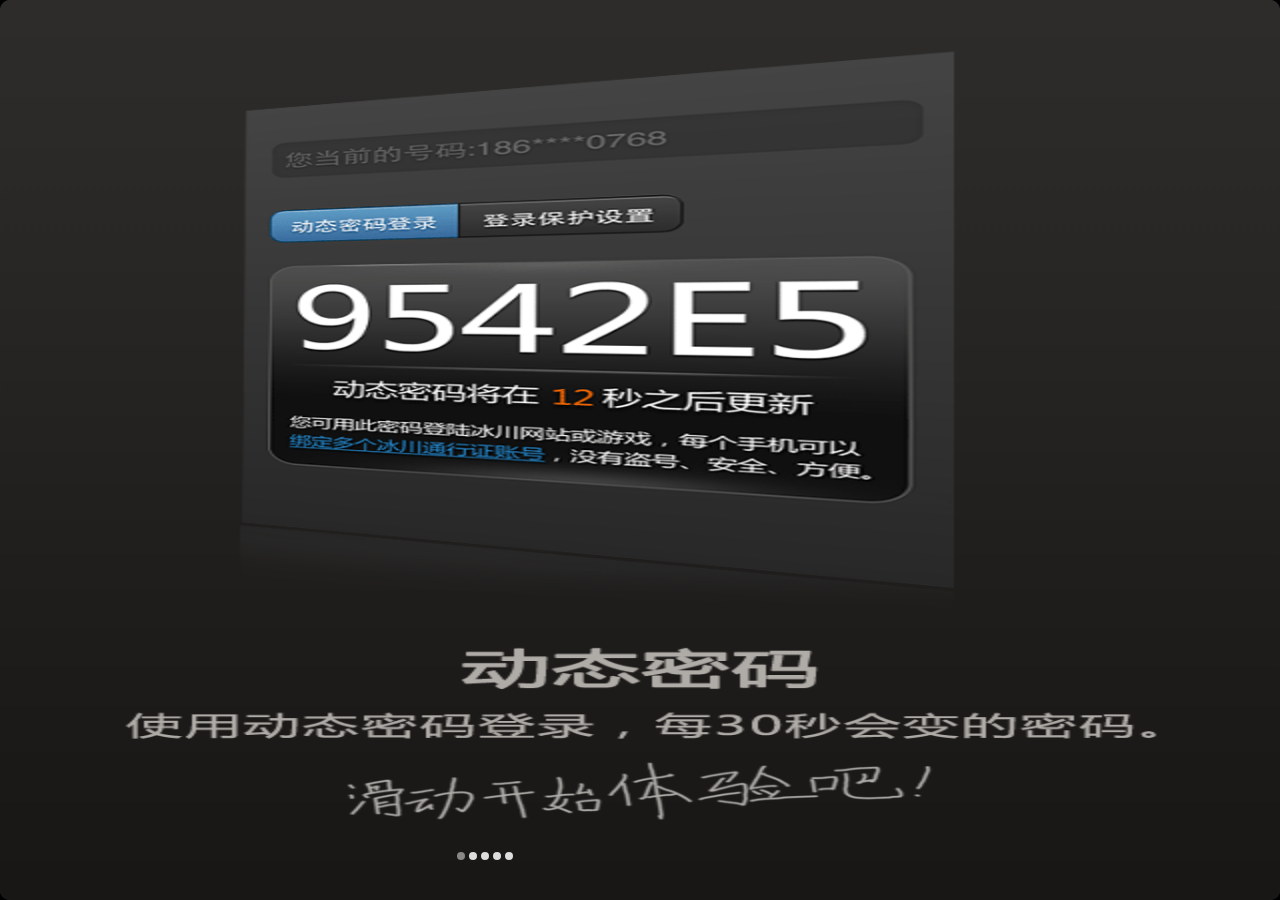
<file: www/index2.html>
﻿<!DOCTYPE html>
<html>
<head>
    <meta charset="utf-8" />
	<meta name="viewport" content="initial-scale=1.0, minimum-scale=1.0, maximum-scale=1.0" />
	<meta name="apple-mobile-web-app-capable" content="yes" />
	<meta name="apple-mobile-web-app-status-bar-style" content="black" />
	<meta name="format-detection" content="telephone=no" />
	<meta name="Keywords" content="冰川通行证 动态密码" />
    <title>冰川通行证</title>
    <style type="text/css" media="all">
        body
        {
            font-size: 12px;
            -webkit-user-select: none;
            -webkit-text-size-adjust: none;
            font-family: helvetica;
			margin:0px;
			background: #000;
		 }
        
        #wrapper
        {
            width: 300px;
            height: 160px;
            float: left;
            position: relative; /* On older OS versions "position" and "z-index" must be defined, */
            z-index: 1; /* it seems that recent webkit is less picky and works anyway. */
            overflow: hidden;
            background: #2E2E2E;
            -webkit-border-radius: 10px;
            -moz-border-radius: 10px;
            -o-border-radius: 10px;
            border-radius: 10px;
         
        }
        
        #scroller
        {
            width: 1200px;
            height: 100%;
            float: left;
            padding: 0;
        }
        
        #scroller ul
        {
            list-style: none;
            display: block;
            float: left;
            width: 100%;
            height: 100%;
            padding: 0;
            margin: 0;
            text-align: left;
        }
        
        #scroller li
        {
            -webkit-box-sizing: border-box;
            -moz-box-sizing: border-box;
            -o-box-sizing: border-box;
            box-sizing: border-box;
            display: block;
            float: left;
            width: 300px;
            height: 160px;
            text-align: center;
            font-family: georgia;
            font-size: 18px;
            line-height: 140%;
        }
        
        #nav
        {
            position: absolute;
            z-index: 4;
        }
        
        #prev, #next
        {
            float: left;
            font-weight: bold;
            font-size: 14px;
            padding: 5px 0;
            width: 80px;
        }
        
        #next
        {
            float: right;
            text-align: right;
        }
        
        #indicator, #indicator > li
        {
            display: block;
            float: left;
            list-style: none;
            padding: 0;
            margin: 0;
            text-align: center;
        }
        
        #indicator
        {
            width: 1100px;
            padding: 12px 0 0 30px;
            text-align: center;
        }
        
        #indicator > li
        {
            text-indent: -9999em;
            width: 8px;
            height: 8px;
            -webkit-border-radius: 4px;
            -moz-border-radius: 4px;
            -o-border-radius: 4px;
            border-radius: 4px;
            background: #ddd;
            overflow: hidden;
            margin-right: 4px;
        }
        
        #indicator > li.active
        {
            background: #888;
        }
        
        #indicator > li:last-child
        {
            margin: 0;
        }
    </style>
    <script type="text/javascript" src="jquery-mobile/jquery-1.7.1.min.js"></script>
    <script type="text/javascript" src="js/iscroll.js"></script>
    <script type="text/javascript" src="js/index2.js"></script>
    <script type="text/javascript">
        document.addEventListener('DOMContentLoaded', loaded, false);   
    </script>
</head>
<body>
    <div id="wrapper">
        <div id="scroller">
            <ul id="thelist">
                <li>
                    <img src="images/1.png" alt="" /></li>
                <li>
                    <img src="images/2.png" alt="" /></li>
                <li>
                    <img src="images/3.png" alt="" /></li>
                <li>
                    <img src="images/4.png" alt="" /></li>
                    <li>
                    </li>
               
            </ul>
        </div>
    </div>
    <div id="nav">
        <ul id="indicator">
            <li class="active">1</li>
            <li>2</li>
            <li>3</li>
            <li>4</li>   
            <li>5</li>      
        </ul>
    </div>
</body>
</html>
</file>
<file: www/jquery-mobile/my.css>
/* Generic icon styles */

/* 26x26 pixels */

.ui-btn-icon-left .ui-btn-inner .ui-icon.ui-iconsize-26, 
.ui-btn-icon-right .ui-btn-inner .ui-icon.ui-iconsize-26 {
  margin-top: -13px;
}

.ui-btn-icon-notext .ui-icon { display: block; z-index: 0;}

.ui-btn-icon-top .ui-btn-inner .ui-icon.ui-iconsize-26, .ui-btn-icon-bottom .ui-btn-inner .ui-icon.ui-iconsize-26 { position: absolute; left: 50%;  margin-left: -13px; }
.ui-header .ui-btn-icon-left .ui-icon.ui-iconsize-26,
.ui-footer .ui-btn-icon-left .ui-icon.ui-iconsize-26,
.ui-mini.ui-btn-icon-left .ui-icon.ui-iconsize-26,
.ui-mini .ui-btn-icon-left .ui-icon.ui-iconsize-26 { left: 3px; margin-top: -12px; }

.ui-header .ui-btn-icon-right .ui-icon.ui-iconsize-26,
.ui-footer .ui-btn-icon-right .ui-icon.ui-iconsize-26,
.ui-mini.ui-btn-icon-right .ui-icon.ui-iconsize-26,
.ui-mini .ui-btn-icon-right .ui-icon.ui-iconsize-26 { right: 3px; margin-top: -12px; }

.ui-header .ui-btn-icon-top .ui-icon.ui-iconsize-26,
.ui-footer .ui-btn-icon-top .ui-icon.ui-iconsize-26,
.ui-mini.ui-btn-icon-top .ui-icon.ui-iconsize-26,
.ui-mini .ui-btn-icon-top .ui-icon.ui-iconsize-26 { top: 3px; }

.ui-header .ui-btn-icon-bottom .ui-icon.ui-iconsize-26,
.ui-footer .ui-btn-icon-bottom .ui-icon.ui-iconsize-26,
.ui-mini.ui-btn-icon-bottom .ui-icon.ui-iconsize-26,
.ui-mini .ui-btn-icon-bottom .ui-icon.ui-iconsize-26 { bottom: 3px; }



  
.ui-icon-ios-pack-color-left-arrow {
  width: 26px;
  height: 26px;
  background-color: transparent !important;
  box-shadow: none;
  -moz-box-shadow: none;
  -ms-box-shadow: none;
  -o-box-shadow: none;
  -webkit-box-shadow: none;
  border-radius: 0;
  -moz-border-radius: 0;
  -o-border-radius: 0;
  -ms-border-radius: 0;
}
  
.ui-icon-ios-pack-color-right-arrow {
  width: 26px;
  height: 26px;
  background-color: transparent !important;
  box-shadow: none;
  -moz-box-shadow: none;
  -ms-box-shadow: none;
  -o-box-shadow: none;
  -webkit-box-shadow: none;
  border-radius: 0;
  -moz-border-radius: 0;
  -o-border-radius: 0;
  -ms-border-radius: 0;
}
  
.ui-icon-ios-pack-color-up-arrow {
  width: 26px;
  height: 26px;
  background-color: transparent !important;
  box-shadow: none;
  -moz-box-shadow: none;
  -ms-box-shadow: none;
  -o-box-shadow: none;
  -webkit-box-shadow: none;
  border-radius: 0;
  -moz-border-radius: 0;
  -o-border-radius: 0;
  -ms-border-radius: 0;
}
  
.ui-icon-ios-pack-color-back {
  width: 26px;
  height: 26px;
  background-color: transparent !important;
  box-shadow: none;
  -moz-box-shadow: none;
  -ms-box-shadow: none;
  -o-box-shadow: none;
  -webkit-box-shadow: none;
  border-radius: 0;
  -moz-border-radius: 0;
  -o-border-radius: 0;
  -ms-border-radius: 0;
}
  
.ui-icon-ios-pack-color-forward {
  width: 26px;
  height: 26px;
  background-color: transparent !important;
  box-shadow: none;
  -moz-box-shadow: none;
  -ms-box-shadow: none;
  -o-box-shadow: none;
  -webkit-box-shadow: none;
  border-radius: 0;
  -moz-border-radius: 0;
  -o-border-radius: 0;
  -ms-border-radius: 0;
}
  
.ui-icon-ios-pack-color-down-arrow {
  width: 26px;
  height: 26px;
  background-color: transparent !important;
  box-shadow: none;
  -moz-box-shadow: none;
  -ms-box-shadow: none;
  -o-box-shadow: none;
  -webkit-box-shadow: none;
  border-radius: 0;
  -moz-border-radius: 0;
  -o-border-radius: 0;
  -ms-border-radius: 0;
}
  
.ui-icon-ios-pack-color-plus {
  width: 26px;
  height: 26px;
  background-color: transparent !important;
  box-shadow: none;
  -moz-box-shadow: none;
  -ms-box-shadow: none;
  -o-box-shadow: none;
  -webkit-box-shadow: none;
  border-radius: 0;
  -moz-border-radius: 0;
  -o-border-radius: 0;
  -ms-border-radius: 0;
}
  
.ui-icon-ios-pack-color-minus {
  width: 26px;
  height: 26px;
  background-color: transparent !important;
  box-shadow: none;
  -moz-box-shadow: none;
  -ms-box-shadow: none;
  -o-box-shadow: none;
  -webkit-box-shadow: none;
  border-radius: 0;
  -moz-border-radius: 0;
  -o-border-radius: 0;
  -ms-border-radius: 0;
}
  
.ui-icon-ios-pack-color-check {
  width: 26px;
  height: 26px;
  background-color: transparent !important;
  box-shadow: none;
  -moz-box-shadow: none;
  -ms-box-shadow: none;
  -o-box-shadow: none;
  -webkit-box-shadow: none;
  border-radius: 0;
  -moz-border-radius: 0;
  -o-border-radius: 0;
  -ms-border-radius: 0;
}
  
.ui-icon-ios-pack-color-delete {
  width: 26px;
  height: 26px;
  background-color: transparent !important;
  box-shadow: none;
  -moz-box-shadow: none;
  -ms-box-shadow: none;
  -o-box-shadow: none;
  -webkit-box-shadow: none;
  border-radius: 0;
  -moz-border-radius: 0;
  -o-border-radius: 0;
  -ms-border-radius: 0;
}
  
.ui-icon-ios-pack-color-gear {
  width: 26px;
  height: 26px;
  background-color: transparent !important;
  box-shadow: none;
  -moz-box-shadow: none;
  -ms-box-shadow: none;
  -o-box-shadow: none;
  -webkit-box-shadow: none;
  border-radius: 0;
  -moz-border-radius: 0;
  -o-border-radius: 0;
  -ms-border-radius: 0;
}
  
.ui-icon-ios-pack-color-refresh {
  width: 26px;
  height: 26px;
  background-color: transparent !important;
  box-shadow: none;
  -moz-box-shadow: none;
  -ms-box-shadow: none;
  -o-box-shadow: none;
  -webkit-box-shadow: none;
  border-radius: 0;
  -moz-border-radius: 0;
  -o-border-radius: 0;
  -ms-border-radius: 0;
}
  
.ui-icon-ios-pack-color-grid {
  width: 26px;
  height: 26px;
  background-color: transparent !important;
  box-shadow: none;
  -moz-box-shadow: none;
  -ms-box-shadow: none;
  -o-box-shadow: none;
  -webkit-box-shadow: none;
  border-radius: 0;
  -moz-border-radius: 0;
  -o-border-radius: 0;
  -ms-border-radius: 0;
}
  
.ui-icon-ios-pack-color-star {
  width: 26px;
  height: 26px;
  background-color: transparent !important;
  box-shadow: none;
  -moz-box-shadow: none;
  -ms-box-shadow: none;
  -o-box-shadow: none;
  -webkit-box-shadow: none;
  border-radius: 0;
  -moz-border-radius: 0;
  -o-border-radius: 0;
  -ms-border-radius: 0;
}
  
.ui-icon-ios-pack-color-info {
  width: 26px;
  height: 26px;
  background-color: transparent !important;
  box-shadow: none;
  -moz-box-shadow: none;
  -ms-box-shadow: none;
  -o-box-shadow: none;
  -webkit-box-shadow: none;
  border-radius: 0;
  -moz-border-radius: 0;
  -o-border-radius: 0;
  -ms-border-radius: 0;
}
  
.ui-icon-ios-pack-color-home {
  width: 26px;
  height: 26px;
  background-color: transparent !important;
  box-shadow: none;
  -moz-box-shadow: none;
  -ms-box-shadow: none;
  -o-box-shadow: none;
  -webkit-box-shadow: none;
  border-radius: 0;
  -moz-border-radius: 0;
  -o-border-radius: 0;
  -ms-border-radius: 0;
}
  
.ui-icon-ios-pack-color-search {
  width: 26px;
  height: 26px;
  background-color: transparent !important;
  box-shadow: none;
  -moz-box-shadow: none;
  -ms-box-shadow: none;
  -o-box-shadow: none;
  -webkit-box-shadow: none;
  border-radius: 0;
  -moz-border-radius: 0;
  -o-border-radius: 0;
  -ms-border-radius: 0;
}
  
.ui-icon-ios-pack-color-alert {
  width: 26px;
  height: 26px;
  background-color: transparent !important;
  box-shadow: none;
  -moz-box-shadow: none;
  -ms-box-shadow: none;
  -o-box-shadow: none;
  -webkit-box-shadow: none;
  border-radius: 0;
  -moz-border-radius: 0;
  -o-border-radius: 0;
  -ms-border-radius: 0;
}
  



  
.ui-icon-ios-pack-color-left-arrow {
  background: url('images/ios-pack-color.png') -260px 50% no-repeat transparent    !important;
}
  
.ui-icon-ios-pack-color-right-arrow {
  background: url('images/ios-pack-color.png') -364px 50% no-repeat transparent    !important;
}
  
.ui-icon-ios-pack-color-up-arrow {
  background: url('images/ios-pack-color.png') -442px 50% no-repeat transparent    !important;
}
  
.ui-icon-ios-pack-color-back {
  background: url('images/ios-pack-color.png') -26px 50% no-repeat transparent    !important;
}
  
.ui-icon-ios-pack-color-forward {
  background: url('images/ios-pack-color.png') -130px 50% no-repeat transparent    !important;
}
  
.ui-icon-ios-pack-color-down-arrow {
  background: url('images/ios-pack-color.png') -104px 50% no-repeat transparent    !important;
}
  
.ui-icon-ios-pack-color-plus {
  background: url('images/ios-pack-color.png') -312px 50% no-repeat transparent    !important;
}
  
.ui-icon-ios-pack-color-minus {
  background: url('images/ios-pack-color.png') -286px 50% no-repeat transparent    !important;
}
  
.ui-icon-ios-pack-color-check {
  background: url('images/ios-pack-color.png') -52px 50% no-repeat transparent    !important;
}
  
.ui-icon-ios-pack-color-delete {
  background: url('images/ios-pack-color.png') -78px 50% no-repeat transparent    !important;
}
  
.ui-icon-ios-pack-color-gear {
  background: url('images/ios-pack-color.png') -156px 50% no-repeat transparent    !important;
}
  
.ui-icon-ios-pack-color-refresh {
  background: url('images/ios-pack-color.png') -338px 50% no-repeat transparent    !important;
}
  
.ui-icon-ios-pack-color-grid {
  background: url('images/ios-pack-color.png') -182px 50% no-repeat transparent    !important;
}
  
.ui-icon-ios-pack-color-star {
  background: url('images/ios-pack-color.png') -416px 50% no-repeat transparent    !important;
}
  
.ui-icon-ios-pack-color-info {
  background: url('images/ios-pack-color.png') -234px 50% no-repeat transparent    !important;
}
  
.ui-icon-ios-pack-color-home {
  background: url('images/ios-pack-color.png') -208px 50% no-repeat transparent    !important;
}
  
.ui-icon-ios-pack-color-search {
  background: url('images/ios-pack-color.png') -390px 50% no-repeat transparent    !important;
}
  
.ui-icon-ios-pack-color-alert {
  background: url('images/ios-pack-color.png') -0px 50% no-repeat transparent    !important;
}
  

@media only screen and (-webkit-min-device-pixel-ratio: 1.5),
       only screen and (min--moz-device-pixel-ratio: 1.5),
       only screen and (min-resolution: 240dpi) {

  .ui-icon-ios-pack-color-left-arrow,.ui-icon-ios-pack-color-right-arrow,.ui-icon-ios-pack-color-up-arrow,.ui-icon-ios-pack-color-back,.ui-icon-ios-pack-color-forward,.ui-icon-ios-pack-color-down-arrow,.ui-icon-ios-pack-color-plus,.ui-icon-ios-pack-color-minus,.ui-icon-ios-pack-color-check,.ui-icon-ios-pack-color-delete,.ui-icon-ios-pack-color-gear,.ui-icon-ios-pack-color-refresh,.ui-icon-ios-pack-color-grid,.ui-icon-ios-pack-color-star,.ui-icon-ios-pack-color-info,.ui-icon-ios-pack-color-home,.ui-icon-ios-pack-color-search,.ui-icon-ios-pack-color-alert {
    background-image: url('images/ios-pack-color@2x.png');
    -moz-background-size: 468px 26px;
    -o-background-size: 468px 26px;
    -webkit-background-size: 468px 26px;
    background-size: 468px 26px;
  }

}


.text-align-center {
  text-align: center;
}
.text-align-right {
  text-align: right;
}

/** CSS for non-standard jQuery Mobile styles or Codiqa components **/
.split-wrapper {
  width: 100%;
  min-height: 200px;
  clear: both;
}
@media all and (min-width: 650px) {
	.content-secondary {
		text-align: left;
		float: left;
		width: 45%;
		background: none;
		padding: 1.5em 6% 3em 0;
		margin: 0;
	}
	.content-secondary {
    background: none;
    border-top: none;
	}
	.content-primary {
		width: 45%;
		float: right;
		margin-right: 1%;
		padding-right: 1%;
	}
	.content-primary ul:first-child {
		margin-top: 0;
	}
  .content-secondary ul.ui-listview, .content-secondary ul.ui-listview-inset {
    margin: 0;
  }
  .content-secondary ul.ui-listview .ui-li-divider, .content-secondary ul.ui-listview .ui-li {
    border-radius: 0px;
  }
  .content-secondary ul.ui-listview .ui-li {
    border-left: 0;
    border-right: 0;
  }
	.content-secondary h2 {
		position: absolute;
		left: -9999px;
	}
	.content-secondary .ui-li-divider {
		padding-top: 1em;
		padding-bottom: 1em;
	}
	.content-secondary {
		margin: 0;
		padding: 0;
	}
  
}
@media all and (min-width: 750px){
	.content-secondary {
		width: 34%;
	}
	.content-primary {
		width: 60%;
		padding-right: 1%;
	}	
  .content-secondary ul.ui-listview-inset {
}

@media all and (min-width: 1200px){
	.content-secondary {
		width: 30%;
		padding-right:6%;
		margin: 0px 0 20px 5%;
	}
	.content-secondary ul {
    margin: 0;
  }
	.content-secondary {
		margin: 0;
		padding: 0;
	}
	.content-primary {
		width: 50%;
		margin-right: 5%;
		padding-right: 3%;
	}
	.content-primary {
		width: 60%;
	}
}




#wrapper {
	width:300px;
	height:160px;

	float:left;
	position:relative;	/* On older OS versions "position" and "z-index" must be defined, */
	z-index:1;			/* it seems that recent webkit is less picky and works anyway. */
	overflow:hidden;

	background:#aaa;
	-webkit-border-radius:10px;
	-moz-border-radius:10px;
	-o-border-radius:10px;
	border-radius:10px;
	background:#e3e3e3;
}

#scroller {
	width:2100px;
	height:100%;
	float:left;
	padding:0;
}

#scroller ul {
	list-style:none;
	display:block;
	float:left;
	width:100%;
	height:100%;
	padding:0;
	margin:0;
	text-align:left;
}

#scroller li {
	-webkit-box-sizing:border-box;
	-moz-box-sizing:border-box;
	-o-box-sizing:border-box;
	box-sizing:border-box;
	display:block; float:left;
	width:300px; height:160px;
	text-align:center;
	font-family:georgia;
	font-size:18px;
	line-height:140%;
}

#nav {
	width:300px;
	float:left;
}

#prev, #next {
	float:left;
	font-weight:bold;
	font-size:14px;
	padding:5px 0;
	width:80px;
}

#next {
	float:right;
	text-align:right;
}

#indicator, #indicator > li {
	display:block; float:left;
	list-style:none;
	padding:0; margin:0;
}

#indicator {
	width:110px;
	padding:12px 0 0 30px;
}

#indicator > li {
	text-indent:-9999em;
	width:8px; height:8px;
	-webkit-border-radius:4px;
	-moz-border-radius:4px;
	-o-border-radius:4px;
	border-radius:4px;
	background:#ddd;
	overflow:hidden;
	margin-right:4px;
}

#indicator > li.active {
	background:#888;
}

#indicator > li:last-child {
	margin:0;
}


.ol_loading {
	width: 100%;
	height:31px;
	background: url( 'loading.gif' );
	background-repeat: no-repeat;
	background-position: center center;
	display:none;
	position:absolute;
	top:40%;
	left:0px;
}
.ol_loading_mask{
	height:100%;
	width:100%;
	position:absolute;
	top:0px;
	left:0px;
	background-color: #fff;
	opacity: 0.6;
	filter: alpha(opacity = 60);
	display:none;
}
</file>
<file: www/pay/js/my.css>
/* Generic icon styles */

/* 26x26 pixels */

.ui-btn-icon-left .ui-btn-inner .ui-icon.ui-iconsize-26, 
.ui-btn-icon-right .ui-btn-inner .ui-icon.ui-iconsize-26 {
  margin-top: -13px;
}

.ui-btn-icon-notext .ui-icon { display: block; z-index: 0;}

.ui-btn-icon-top .ui-btn-inner .ui-icon.ui-iconsize-26, .ui-btn-icon-bottom .ui-btn-inner .ui-icon.ui-iconsize-26 { position: absolute; left: 50%;  margin-left: -13px; }
.ui-header .ui-btn-icon-left .ui-icon.ui-iconsize-26,
.ui-footer .ui-btn-icon-left .ui-icon.ui-iconsize-26,
.ui-mini.ui-btn-icon-left .ui-icon.ui-iconsize-26,
.ui-mini .ui-btn-icon-left .ui-icon.ui-iconsize-26 { left: 3px; margin-top: -12px; }

.ui-header .ui-btn-icon-right .ui-icon.ui-iconsize-26,
.ui-footer .ui-btn-icon-right .ui-icon.ui-iconsize-26,
.ui-mini.ui-btn-icon-right .ui-icon.ui-iconsize-26,
.ui-mini .ui-btn-icon-right .ui-icon.ui-iconsize-26 { right: 3px; margin-top: -12px; }

.ui-header .ui-btn-icon-top .ui-icon.ui-iconsize-26,
.ui-footer .ui-btn-icon-top .ui-icon.ui-iconsize-26,
.ui-mini.ui-btn-icon-top .ui-icon.ui-iconsize-26,
.ui-mini .ui-btn-icon-top .ui-icon.ui-iconsize-26 { top: 3px; }

.ui-header .ui-btn-icon-bottom .ui-icon.ui-iconsize-26,
.ui-footer .ui-btn-icon-bottom .ui-icon.ui-iconsize-26,
.ui-mini.ui-btn-icon-bottom .ui-icon.ui-iconsize-26,
.ui-mini .ui-btn-icon-bottom .ui-icon.ui-iconsize-26 { bottom: 3px; }



  
.ui-icon-ios-pack-color-left-arrow {
  width: 26px;
  height: 26px;
  background-color: transparent !important;
  box-shadow: none;
  -moz-box-shadow: none;
  -ms-box-shadow: none;
  -o-box-shadow: none;
  -webkit-box-shadow: none;
  border-radius: 0;
  -moz-border-radius: 0;
  -o-border-radius: 0;
  -ms-border-radius: 0;
}
  
.ui-icon-ios-pack-color-right-arrow {
  width: 26px;
  height: 26px;
  background-color: transparent !important;
  box-shadow: none;
  -moz-box-shadow: none;
  -ms-box-shadow: none;
  -o-box-shadow: none;
  -webkit-box-shadow: none;
  border-radius: 0;
  -moz-border-radius: 0;
  -o-border-radius: 0;
  -ms-border-radius: 0;
}
  
.ui-icon-ios-pack-color-up-arrow {
  width: 26px;
  height: 26px;
  background-color: transparent !important;
  box-shadow: none;
  -moz-box-shadow: none;
  -ms-box-shadow: none;
  -o-box-shadow: none;
  -webkit-box-shadow: none;
  border-radius: 0;
  -moz-border-radius: 0;
  -o-border-radius: 0;
  -ms-border-radius: 0;
}
  
.ui-icon-ios-pack-color-back {
  width: 26px;
  height: 26px;
  background-color: transparent !important;
  box-shadow: none;
  -moz-box-shadow: none;
  -ms-box-shadow: none;
  -o-box-shadow: none;
  -webkit-box-shadow: none;
  border-radius: 0;
  -moz-border-radius: 0;
  -o-border-radius: 0;
  -ms-border-radius: 0;
}
  
.ui-icon-ios-pack-color-forward {
  width: 26px;
  height: 26px;
  background-color: transparent !important;
  box-shadow: none;
  -moz-box-shadow: none;
  -ms-box-shadow: none;
  -o-box-shadow: none;
  -webkit-box-shadow: none;
  border-radius: 0;
  -moz-border-radius: 0;
  -o-border-radius: 0;
  -ms-border-radius: 0;
}
  
.ui-icon-ios-pack-color-down-arrow {
  width: 26px;
  height: 26px;
  background-color: transparent !important;
  box-shadow: none;
  -moz-box-shadow: none;
  -ms-box-shadow: none;
  -o-box-shadow: none;
  -webkit-box-shadow: none;
  border-radius: 0;
  -moz-border-radius: 0;
  -o-border-radius: 0;
  -ms-border-radius: 0;
}
  
.ui-icon-ios-pack-color-plus {
  width: 26px;
  height: 26px;
  background-color: transparent !important;
  box-shadow: none;
  -moz-box-shadow: none;
  -ms-box-shadow: none;
  -o-box-shadow: none;
  -webkit-box-shadow: none;
  border-radius: 0;
  -moz-border-radius: 0;
  -o-border-radius: 0;
  -ms-border-radius: 0;
}
  
.ui-icon-ios-pack-color-minus {
  width: 26px;
  height: 26px;
  background-color: transparent !important;
  box-shadow: none;
  -moz-box-shadow: none;
  -ms-box-shadow: none;
  -o-box-shadow: none;
  -webkit-box-shadow: none;
  border-radius: 0;
  -moz-border-radius: 0;
  -o-border-radius: 0;
  -ms-border-radius: 0;
}
  
.ui-icon-ios-pack-color-check {
  width: 26px;
  height: 26px;
  background-color: transparent !important;
  box-shadow: none;
  -moz-box-shadow: none;
  -ms-box-shadow: none;
  -o-box-shadow: none;
  -webkit-box-shadow: none;
  border-radius: 0;
  -moz-border-radius: 0;
  -o-border-radius: 0;
  -ms-border-radius: 0;
}
  
.ui-icon-ios-pack-color-delete {
  width: 26px;
  height: 26px;
  background-color: transparent !important;
  box-shadow: none;
  -moz-box-shadow: none;
  -ms-box-shadow: none;
  -o-box-shadow: none;
  -webkit-box-shadow: none;
  border-radius: 0;
  -moz-border-radius: 0;
  -o-border-radius: 0;
  -ms-border-radius: 0;
}
  
.ui-icon-ios-pack-color-gear {
  width: 26px;
  height: 26px;
  background-color: transparent !important;
  box-shadow: none;
  -moz-box-shadow: none;
  -ms-box-shadow: none;
  -o-box-shadow: none;
  -webkit-box-shadow: none;
  border-radius: 0;
  -moz-border-radius: 0;
  -o-border-radius: 0;
  -ms-border-radius: 0;
}
  
.ui-icon-ios-pack-color-refresh {
  width: 26px;
  height: 26px;
  background-color: transparent !important;
  box-shadow: none;
  -moz-box-shadow: none;
  -ms-box-shadow: none;
  -o-box-shadow: none;
  -webkit-box-shadow: none;
  border-radius: 0;
  -moz-border-radius: 0;
  -o-border-radius: 0;
  -ms-border-radius: 0;
}
  
.ui-icon-ios-pack-color-grid {
  width: 26px;
  height: 26px;
  background-color: transparent !important;
  box-shadow: none;
  -moz-box-shadow: none;
  -ms-box-shadow: none;
  -o-box-shadow: none;
  -webkit-box-shadow: none;
  border-radius: 0;
  -moz-border-radius: 0;
  -o-border-radius: 0;
  -ms-border-radius: 0;
}
  
.ui-icon-ios-pack-color-star {
  width: 26px;
  height: 26px;
  background-color: transparent !important;
  box-shadow: none;
  -moz-box-shadow: none;
  -ms-box-shadow: none;
  -o-box-shadow: none;
  -webkit-box-shadow: none;
  border-radius: 0;
  -moz-border-radius: 0;
  -o-border-radius: 0;
  -ms-border-radius: 0;
}
  
.ui-icon-ios-pack-color-info {
  width: 26px;
  height: 26px;
  background-color: transparent !important;
  box-shadow: none;
  -moz-box-shadow: none;
  -ms-box-shadow: none;
  -o-box-shadow: none;
  -webkit-box-shadow: none;
  border-radius: 0;
  -moz-border-radius: 0;
  -o-border-radius: 0;
  -ms-border-radius: 0;
}
  
.ui-icon-ios-pack-color-home {
  width: 26px;
  height: 26px;
  background-color: transparent !important;
  box-shadow: none;
  -moz-box-shadow: none;
  -ms-box-shadow: none;
  -o-box-shadow: none;
  -webkit-box-shadow: none;
  border-radius: 0;
  -moz-border-radius: 0;
  -o-border-radius: 0;
  -ms-border-radius: 0;
}
  
.ui-icon-ios-pack-color-search {
  width: 26px;
  height: 26px;
  background-color: transparent !important;
  box-shadow: none;
  -moz-box-shadow: none;
  -ms-box-shadow: none;
  -o-box-shadow: none;
  -webkit-box-shadow: none;
  border-radius: 0;
  -moz-border-radius: 0;
  -o-border-radius: 0;
  -ms-border-radius: 0;
}
  
.ui-icon-ios-pack-color-alert {
  width: 26px;
  height: 26px;
  background-color: transparent !important;
  box-shadow: none;
  -moz-box-shadow: none;
  -ms-box-shadow: none;
  -o-box-shadow: none;
  -webkit-box-shadow: none;
  border-radius: 0;
  -moz-border-radius: 0;
  -o-border-radius: 0;
  -ms-border-radius: 0;
}
  



  
.ui-icon-ios-pack-color-left-arrow {
  background: url('../images/ios-pack-color.png') -260px 50% no-repeat transparent  !important;
}
  
.ui-icon-ios-pack-color-right-arrow {
  background: url('../images/ios-pack-color.png') -364px 50% no-repeat transparent  !important;
}
  
.ui-icon-ios-pack-color-up-arrow {
  background: url('../images/ios-pack-color.png') -442px 50% no-repeat transparent  !important;
}
  
.ui-icon-ios-pack-color-back {
  background: url('../images/ios-pack-color.png') -26px 50% no-repeat transparent  !important;
}
  
.ui-icon-ios-pack-color-forward {
  background: url('../images/ios-pack-color.png') -130px 50% no-repeat transparent  !important;
}
  
.ui-icon-ios-pack-color-down-arrow {
  background: url('../images/ios-pack-color.png') -104px 50% no-repeat transparent  !important;
}
  
.ui-icon-ios-pack-color-plus {
  background: url('../images/ios-pack-color.png') -312px 50% no-repeat transparent  !important;
}
  
.ui-icon-ios-pack-color-minus {
  background: url('../images/ios-pack-color.png') -286px 50% no-repeat transparent  !important;
}
  
.ui-icon-ios-pack-color-check {
  background: url('../images/ios-pack-color.png') -52px 50% no-repeat transparent  !important;
}
  
.ui-icon-ios-pack-color-delete {
  background: url('../images/ios-pack-color.png') -78px 50% no-repeat transparent  !important;
}
  
.ui-icon-ios-pack-color-gear {
  background: url('../images/ios-pack-color.png') -156px 50% no-repeat transparent  !important;
}
  
.ui-icon-ios-pack-color-refresh {
  background: url('../images/ios-pack-color.png') -338px 50% no-repeat transparent  !important;
}
  
.ui-icon-ios-pack-color-grid {
  background: url('../images/ios-pack-color.png') -182px 50% no-repeat transparent  !important;
}
  
.ui-icon-ios-pack-color-star {
  background: url('../images/ios-pack-color.png') -416px 50% no-repeat transparent  !important;
}
  
.ui-icon-ios-pack-color-info {
  background: url('../images/ios-pack-color.png') -234px 50% no-repeat transparent  !important;
}
  
.ui-icon-ios-pack-color-home {
  background: url('../images/ios-pack-color.png') -208px 50% no-repeat transparent  !important;
}
  
.ui-icon-ios-pack-color-search {
  background: url('../images/ios-pack-color.png') -390px 50% no-repeat transparent  !important;
}
  
.ui-icon-ios-pack-color-alert {
  background: url('../images/ios-pack-color.png') -0px 50% no-repeat transparent  !important;
}
  

@media only screen and (-webkit-min-device-pixel-ratio: 1.5),
       only screen and (min--moz-device-pixel-ratio: 1.5),
       only screen and (min-resolution: 240dpi) {

  .ui-icon-ios-pack-color-left-arrow,.ui-icon-ios-pack-color-right-arrow,.ui-icon-ios-pack-color-up-arrow,.ui-icon-ios-pack-color-back,.ui-icon-ios-pack-color-forward,.ui-icon-ios-pack-color-down-arrow,.ui-icon-ios-pack-color-plus,.ui-icon-ios-pack-color-minus,.ui-icon-ios-pack-color-check,.ui-icon-ios-pack-color-delete,.ui-icon-ios-pack-color-gear,.ui-icon-ios-pack-color-refresh,.ui-icon-ios-pack-color-grid,.ui-icon-ios-pack-color-star,.ui-icon-ios-pack-color-info,.ui-icon-ios-pack-color-home,.ui-icon-ios-pack-color-search,.ui-icon-ios-pack-color-alert {
    background-image: url('../images/ios-pack-color@2x.png');
    -moz-background-size: 468px 26px;
    -o-background-size: 468px 26px;
    -webkit-background-size: 468px 26px;
    background-size: 468px 26px;
  }

}


.text-align-center {
  text-align: center;
}
.text-align-right {
  text-align: right;
}

/** CSS for non-standard jQuery Mobile styles or Codiqa components **/
.split-wrapper {
  width: 100%;
  min-height: 200px;
  clear: both;
}
@media all and (min-width: 650px) {
	.content-secondary {
		text-align: left;
		float: left;
		width: 45%;
		background: none;
		padding: 1.5em 6% 3em 0;
		margin: 0;
	}
	.content-secondary {
    background: none;
    border-top: none;
	}
	.content-primary {
		width: 45%;
		float: right;
		margin-right: 1%;
		padding-right: 1%;
	}
	.content-primary ul:first-child {
		margin-top: 0;
	}
  .content-secondary ul.ui-listview, .content-secondary ul.ui-listview-inset {
    margin: 0;
  }
  .content-secondary ul.ui-listview .ui-li-divider, .content-secondary ul.ui-listview .ui-li {
    border-radius: 0px;
  }
  .content-secondary ul.ui-listview .ui-li {
    border-left: 0;
    border-right: 0;
  }
	.content-secondary h2 {
		position: absolute;
		left: -9999px;
	}
	.content-secondary .ui-li-divider {
		padding-top: 1em;
		padding-bottom: 1em;
	}
	.content-secondary {
		margin: 0;
		padding: 0;
	}
  
}
@media all and (min-width: 750px){
	.content-secondary {
		width: 34%;
	}
	.content-primary {
		width: 60%;
		padding-right: 1%;
	}	
  .content-secondary ul.ui-listview-inset {
}

@media all and (min-width: 1200px){
	.content-secondary {
		width: 30%;
		padding-right:6%;
		margin: 0px 0 20px 5%;
	}
	.content-secondary ul {
    margin: 0;
  }
	.content-secondary {
		margin: 0;
		padding: 0;
	}
	.content-primary {
		width: 50%;
		margin-right: 5%;
		padding-right: 3%;
	}
	.content-primary {
		width: 60%;
	}
}
</file>
